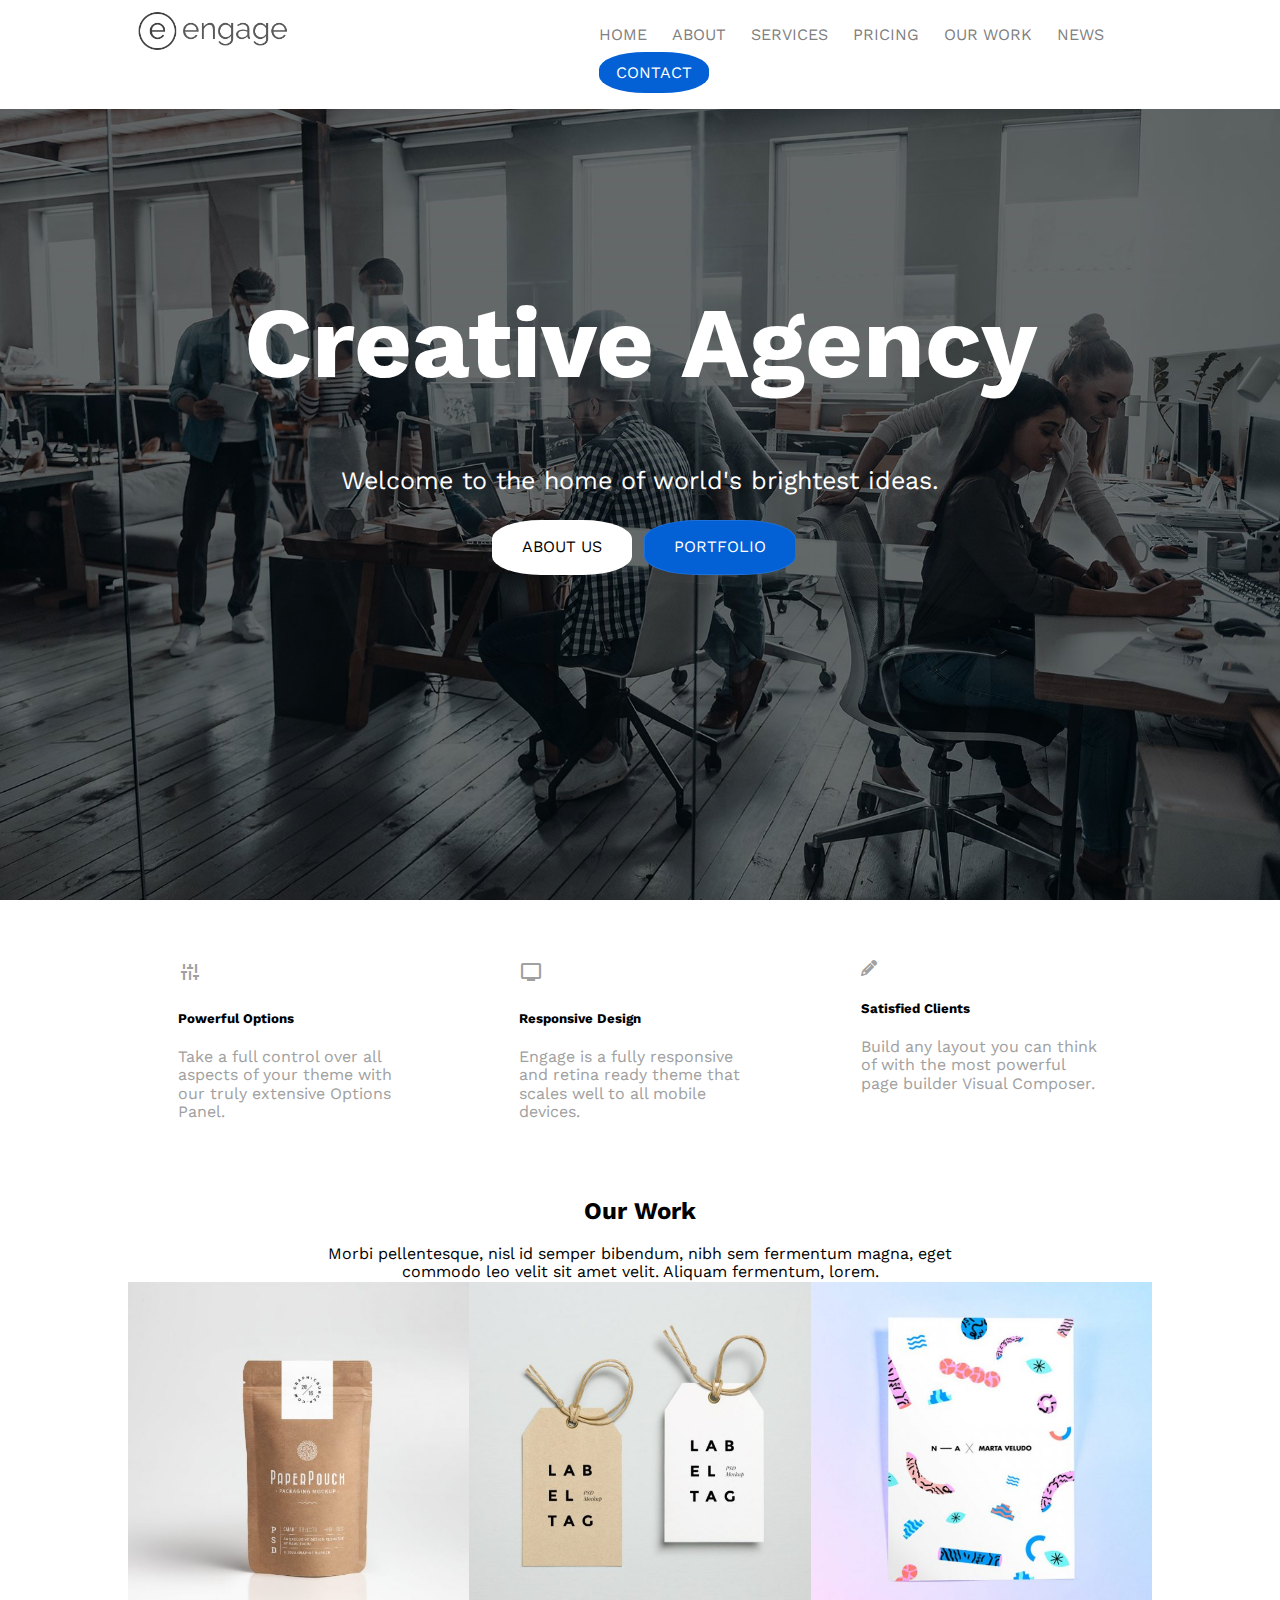
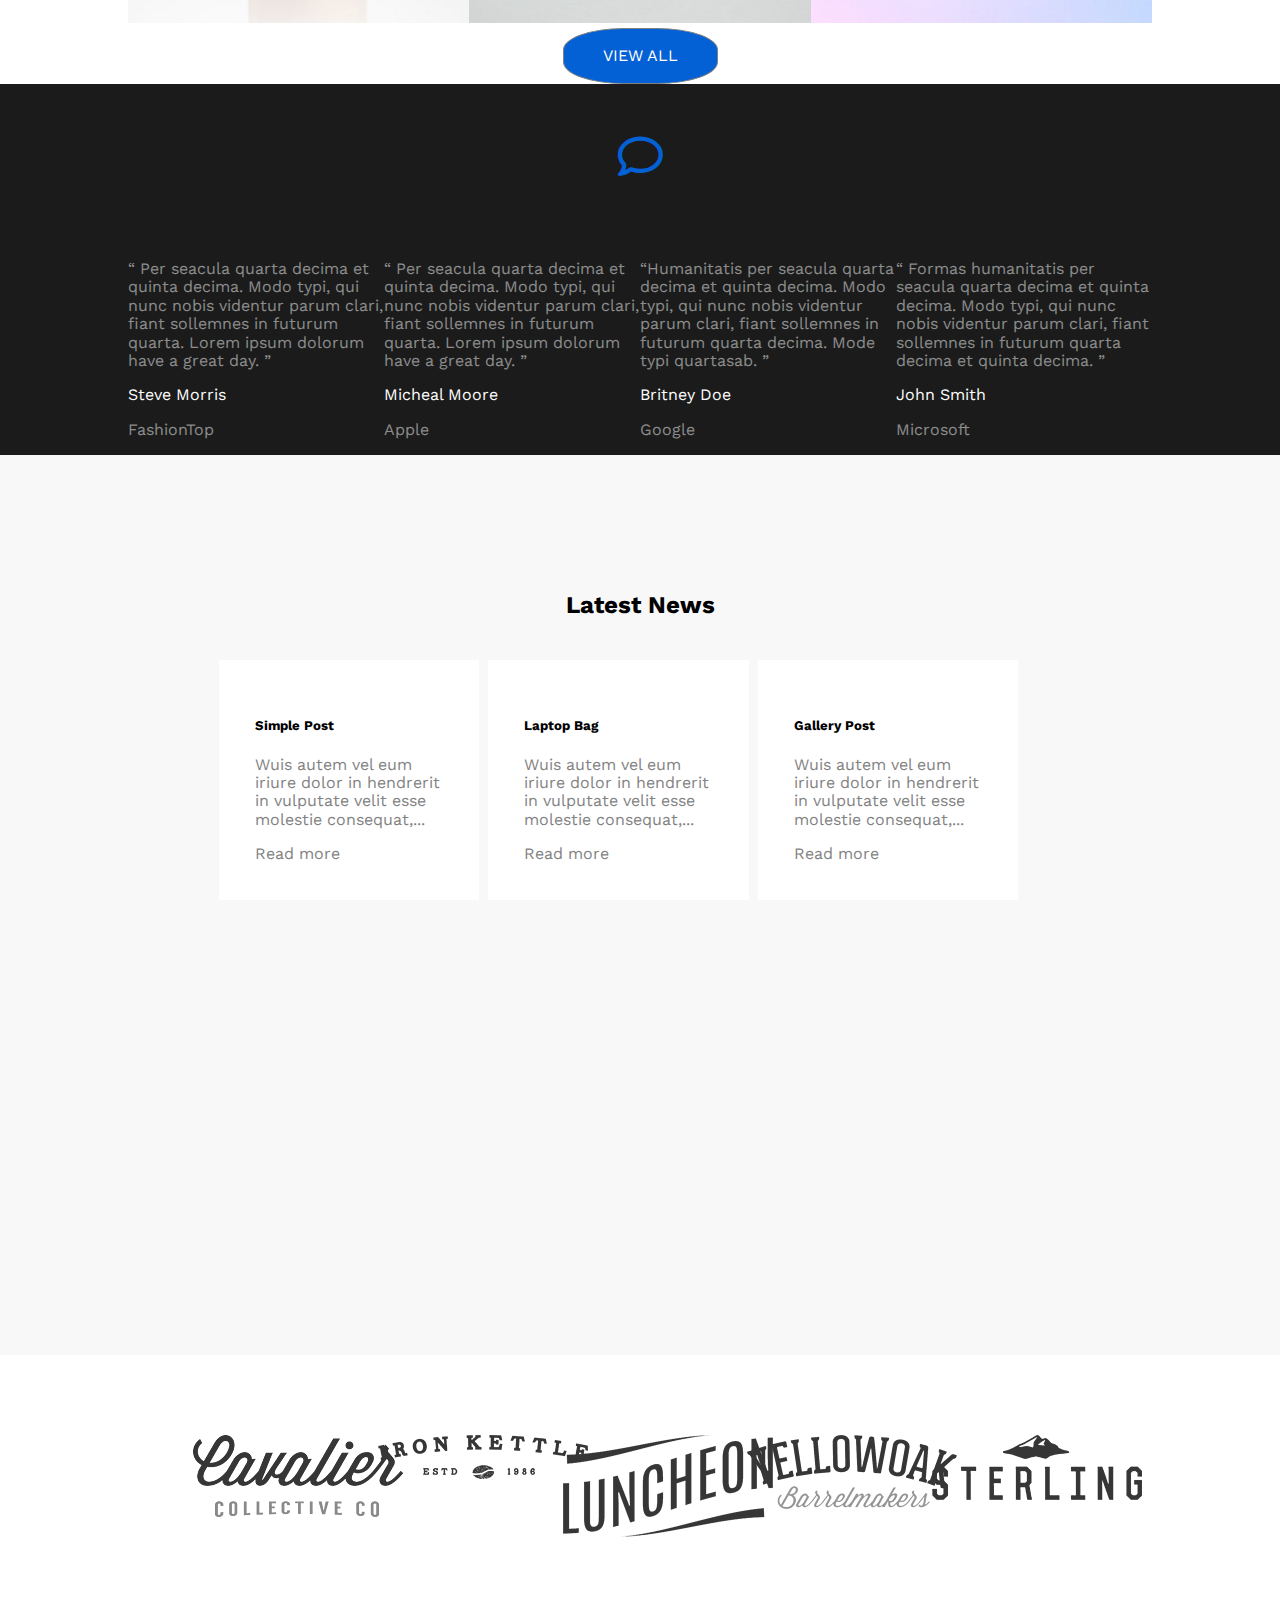
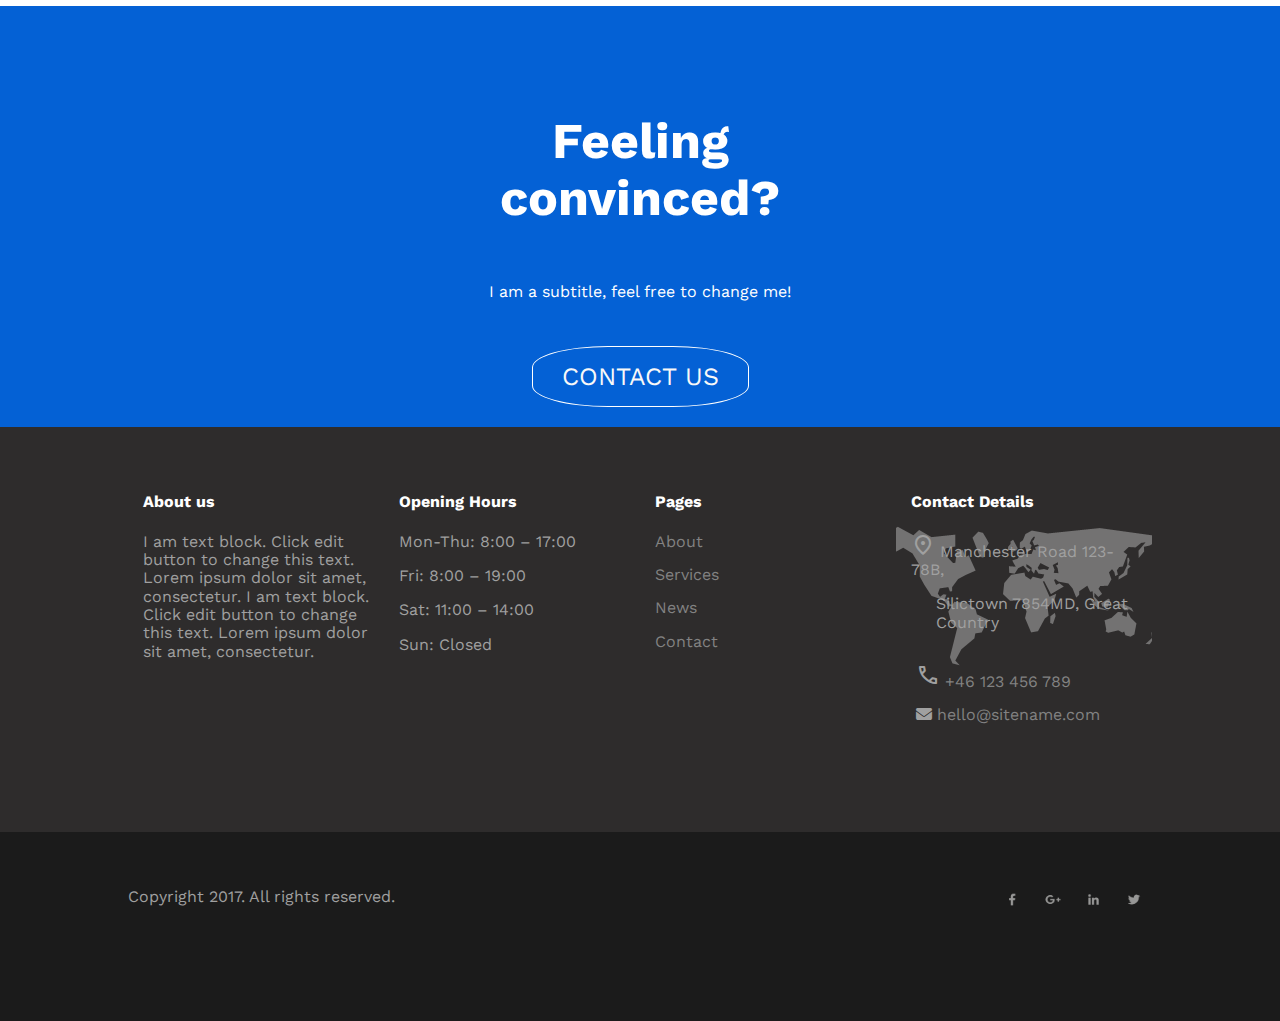
<file: index.html>
<!DOCTYPE html>
<html lang="en-US">

<head>
    <!-- contents meta about the website like encode , description for website , copyright , author , ...etc -->
    <meta charset="UTF-8" />
    <meta name="viewport" content="width=device-width, initial-scale=1.0" />
    <meta name="description" content="This is our Creative Agency" />
    <meta name="robots" content="index ,follow" />
    <meta name="keywords" content="HTML , CSS , JavaScript" />
    <meta name="author" content="Mahmoud" />
    <meta name="copyright" content="Owned by Multimedia Team except Mohamed Walid (Masochism)" />

    <!-- reset of the website to normal -->
    <link rel="stylesheet" href="style/normalization.css" />

    <!-- fontawesome file -->
    <link rel="stylesheet" href="style/all.min.css" />

    <!-- main stylesheet file -->
    <link rel="stylesheet" href="style/main.css" />

    <!-- google icons link -->
    <link rel="stylesheet"
        href="https://fonts.googleapis.com/css2?family=Material+Symbols+Outlined:opsz,wght,FILL,GRAD@24,400,0,0" />

    <!-- font style -->
    <link rel="preconnect" href="https://fonts.googleapis.com" />
    <link rel="preconnect" href="https://fonts.gstatic.com" crossorigin />
    <link
        href="https://fonts.googleapis.com/css2?family=Lato&family=Rubik:ital,wght@1,300&family=Work+Sans&display=swap"
        rel="stylesheet" />

    <title>Engage Creative &#8211; Just another Engage Theme Demos site</title>

    <!-- icon of website beside the title -->
    <link rel="shortcut icon" href="imgs/cropped-favicon-192x192.png" type="image/x-icon" />
</head>

<body>
    <header>
        <div class="container-header">
            <nav>
                <div class="container1">
                    <div class="logo">
                        <a href="index.html"><img src="imgs/logo-dark.png" alt="Agency Logo"></a>
                    </div>
                    <div class="url">
                        <ul>
                            <li><a href="index.html">HOME</a></li>
                            <li><a href="html/ABOUT.html">ABOUT</a></li>
                            <li><a href="html/SERVICES.html">SERVICES</a></li>
                            <li><a href="html/PRICING.html">PRICING</a></li>
                            <li><a href="html/OUR-WORK.html">OUR WORK</a></li>
                            <li><a href="html/NEWS.html">NEWS</a></li>
                            <li><a class="button" href="html/CONTACT.html">CONTACT</a></li>
                        </ul>
                    </div>
                    <div class="clr"></div>
                </div>
            </nav>

            <div class="intro" id="unique">
                <h1>Creative Agency</h1>
                <p>Welcome to the home of world's brightest ideas.</p>
                <a href="#unique">ABOUT US</a>
                <a class="second-btn" href="#unique">PORTFOLIO</a>
            </div>
        </div>
    </header>

    <main>
        <section class="section1">
            <div class="container2">
                <div class="powerful-option dis-float">
                    <span class="material-symbols-outlined">
                        instant_mix
                    </span>
                    <div class="font-light">
                        <h5>Powerful Options
                        </h5>
                        <p>Take a full control over all aspects of your theme with our truly extensive Options Panel.
                        </p>
                    </div>
                </div>
                <div class="responsive-design dis-float">
                    <span class="material-symbols-outlined ">
                        tv
                    </span>
                    <div class="font-light">
                        <h5>Responsive Design</h5>
                        <p>Engage is a fully responsive and retina ready theme that scales well to all mobile devices.
                        </p>
                    </div>
                </div>

                <div class="clients dis-float">
                    <i class="fa-solid fa-pencil"></i>
                    <div class="font-light">
                        <h5>Satisfied Clients</h5>
                        <p>Build any layout you can think of with the most powerful page builder Visual Composer.</p>
                    </div>
                </div>
                <div class="clr"></div>
            </div>
        </section>

        <section class="section2">
            <div class="first-h2">
                <h2>Our Work</h2>
                <p>Morbi pellentesque, nisl id semper bibendum, nibh sem fermentum magna, eget commodo leo velit sit
                    amet velit. Aliquam fermentum, lorem.</p>
            </div>
            <div class="first-h2-imgs">
                <div class="first-h2-img1 img-width">
                    <img src="imgs/Paper-Pouch-Packaging-MockUp-600x600.jpg" alt="Paper-Pouch-Packaging" />
                </div>
                <div class="first-h2-img2 img-width">
                    <img src="imgs/tags-600x600.jpg" alt="tags" />
                </div>
                <div class="first-h2-img3 img-width">
                    <img src="imgs/Preview-1-600x600.jpg" alt="preview" />
                </div>
                <div class="clr"></div>
            </div>
            <a href="html/OUR-WORK.html">VIEW ALL</a>
        </section>

        <section class="section3">
            <div class="container3">
                <div class="comment-section3">
                    <i class="fa-regular fa-comment"></i>
                </div>
                <div class="container3-inner">
                    <div class="first-quote section3-float">
                        <p>&ldquo; Per seacula quarta decima et quinta decima. Modo typi, qui nunc nobis videntur parum
                            clari,
                            fiant sollemnes in futurum quarta. Lorem ipsum dolorum have a great day. &rdquo;</p>
                        <p class="name">Steve Morris</p>
                        <p>FashionTop</p>
                    </div>
                    <div class="second-quote section3-float">
                        <p>&ldquo; Per seacula quarta decima et quinta decima. Modo typi, qui nunc nobis videntur parum
                            clari,
                            fiant sollemnes in futurum quarta. Lorem ipsum dolorum have a great day. &rdquo;</p>
                        <p class="name">Micheal Moore</p>
                        <p>Apple</p>
                    </div>
                    <div class="third-quote section3-float">
                        <p>&ldquo;Humanitatis per seacula quarta decima et quinta decima. Modo typi, qui nunc nobis
                            videntur
                            parum clari,
                            fiant sollemnes in futurum quarta decima. Mode typi quartasab. &rdquo;</p>
                        <p class="name">Britney Doe</p>
                        <p>Google</p>
                    </div>
                    <div class="fourth-quote section3-float">
                        <p>&ldquo; Formas humanitatis per seacula quarta decima et quinta decima. Modo typi, qui nunc
                            nobis
                            videntur parum clari,
                            fiant sollemnes in futurum quarta decima et quinta decima. &rdquo;</p>
                        <p class="name">John Smith</p>
                        <p>Microsoft</p>
                    </div>
                    <div class="clr"></div>
                </div>
            </div>
        </section>

        <section class="section4" id="section4">
            <h2>Latest News</h2>
            <div class="container4">
                <article class="dis-article-section4">
                    <h5><a href="#section4">Simple Post</a></h5>
                    <p>Wuis autem vel eum iriure dolor in hendrerit in vulputate velit esse molestie consequat,... </p>
                    <a href="#section4">Read more</a>
                </article>

                <article class="dis-article-section4">
                    <h5><a href="#section4">Laptop Bag</a></h5>
                    <p>Wuis autem vel eum iriure dolor in hendrerit in vulputate velit esse molestie consequat,... </p>
                    <a href="#section4">Read more</a>
                </article>

                <article class="dis-article-section4">
                    <h5><a href="#section4">Gallery Post</a></h5>
                    <p>Wuis autem vel eum iriure dolor in hendrerit in vulputate velit esse molestie consequat,... </p>
                    <a href="#section4">Read more</a>
                </article>
                <div class="clr"></div>
            </div>
        </section>

        <section class="section5" id="section5">
            <div class="container5">
                <div class="franchise">
                    <a href="#section5"><img src="imgs/logo_01.png" alt="logo_01" /></a>
                </div>

                <div class="franchise">
                    <a href="#section5"><img src="imgs/logo_02.png" alt="logo_02" /></a>
                </div>

                <div class="franchise">
                    <a href="#section5"><img src="imgs/logo_03.png" alt="logo_03" /></a>
                </div>

                <div class="franchise">
                    <a href="#section5"><img src="imgs/logo_04.png" alt="logo_04" /></a>
                </div>

                <div class="franchise">
                    <a href="#section5"><img src="imgs/logo_05.png" alt="logo_05" /></a>
                </div>
            </div>

        </section>

        <section class="feeling-convinced" id="section6">
            <div class="change">
                <h2>Feeling convinced?</h2>
                <p>I am a subtitle, feel free to change me!</p>
                <a href="#section6">CONTACT US</a>
            </div>
        </section>
    </main>
    <footer>
        <div class="part1">
            <div class="container1-footer">
                <div class="About-us part1-1">
                    <h4>About us</h4>
                    <p>I am text block. Click edit button to change this text. Lorem ipsum dolor sit amet, consectetur.
                        I am
                        text block. Click edit button to change this text. Lorem ipsum dolor sit amet, consectetur.</p>
                </div>
                <div class="Opening-Hours part1-1">
                    <h4>Opening Hours</h4>
                    <p>Mon-Thu: 8:00 – 17:00</p>
                    <p>Fri: 8:00 – 19:00</p>
                    <p>Sat: 11:00 – 14:00</p>
                    <p>Sun: Closed</p>
                </div>
                <div class="Pages part1-1">
                    <h4>Pages</h4>
                    <a href="html/ABOUT.html">About</a>
                    <a href="html/SERVICES.html">Services</a>
                    <a href="html/NEWS.html">News</a>
                    <a href="html/CONTACT.html">Contact</a>
                </div>

                <!-- background image is contact detailes map -->
                <div class="Contact-Details part1-1">
                    <h4>Contact Details</h4>
                    <div class="location">
                        <span class="material-symbols-outlined">
                            location_on
                        </span>
                        <span>Manchester Road 123-78B,</span>
                        <p class="moving1">Silictown 7854MD, Great Country</p>
                    </div>
                    <div class="phone moving2">
                        <span class="material-symbols-outlined">
                            call
                        </span>
                        <a href="tel:+46 123 456 789">+46 123 456 789</a>
                    </div>
                    <div class="mail moving2">
                        <i class="fa-solid fa-envelope"></i>
                        <a href="mailto:hello@sitename.com">hello@sitename.com</a>
                    </div>
                </div>
            </div>
        </div>
        <div class="part2" id="end">
            <div class="container2-footer">
                <p>Copyright 2017. All rights reserved.</p>
                <div class="url-footer">
                    <a class="fb" href="#end"><img src="imgs/icons/facebook.png" alt="facebook" /></a>
                    <a class="go" href="#end"><img src="imgs/icons/google.png" alt="google" /></a>
                    <a class="linked" href="#end"><img src="imgs/icons/linkedin.png" alt="linkedin" /></a>
                    <a class="twit" href="#end"><img src="imgs/icons/twitter.png" alt="twitter" /></a>
                </div>
                <div class="clr"></div>
            </div>
        </div>
    </footer>
</body>

</html>
</file>
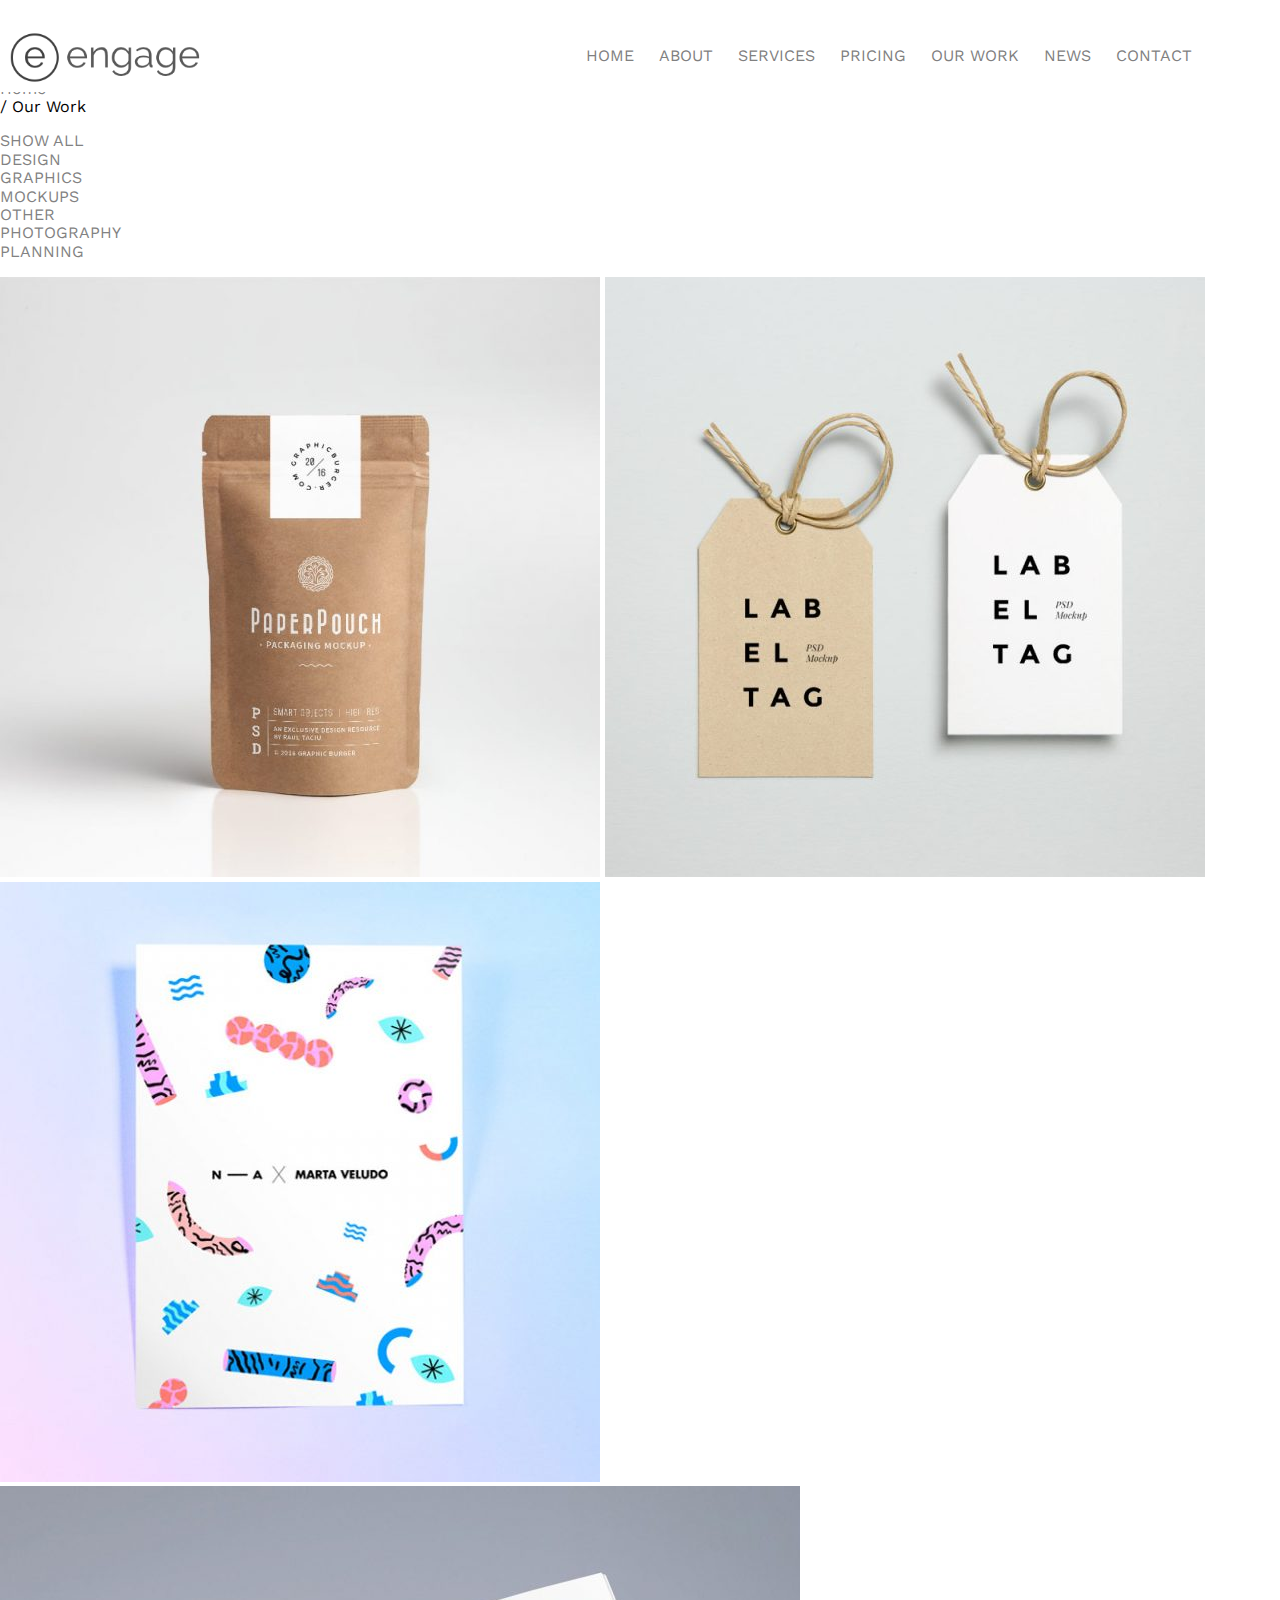
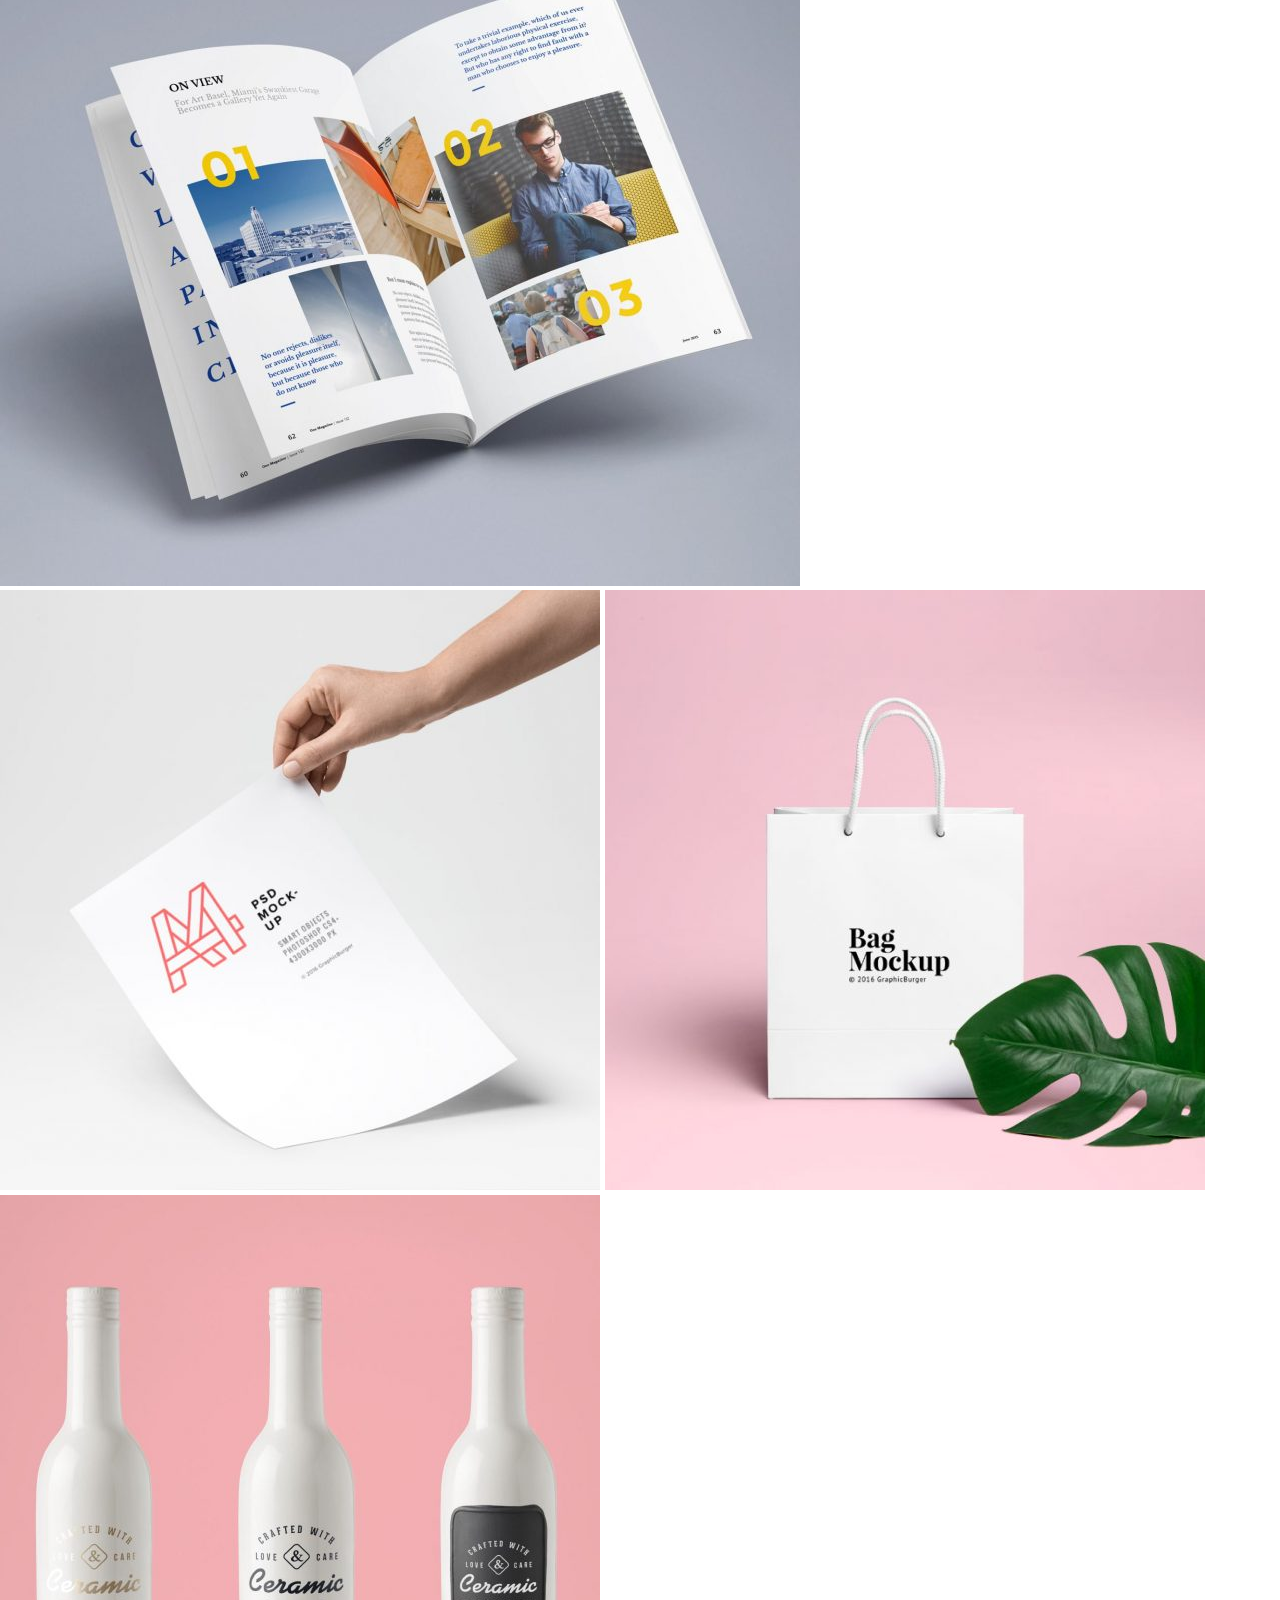
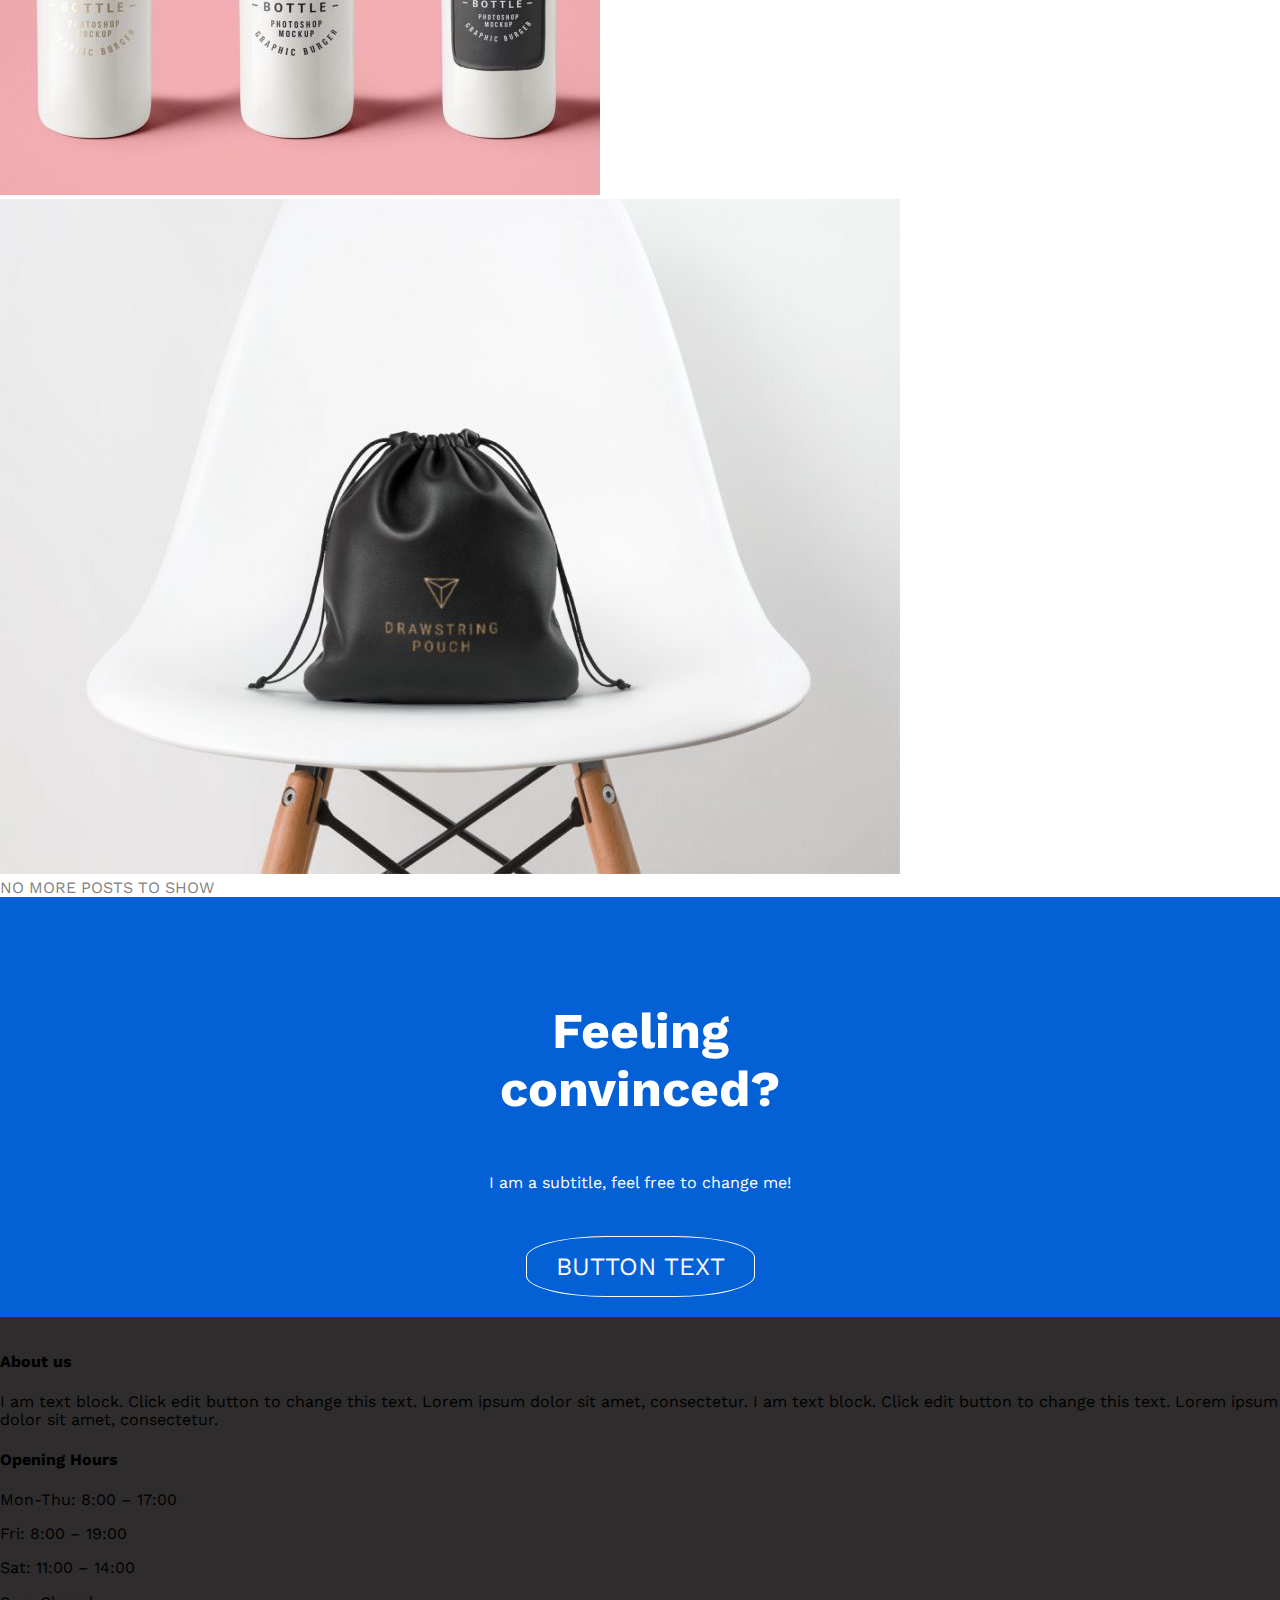
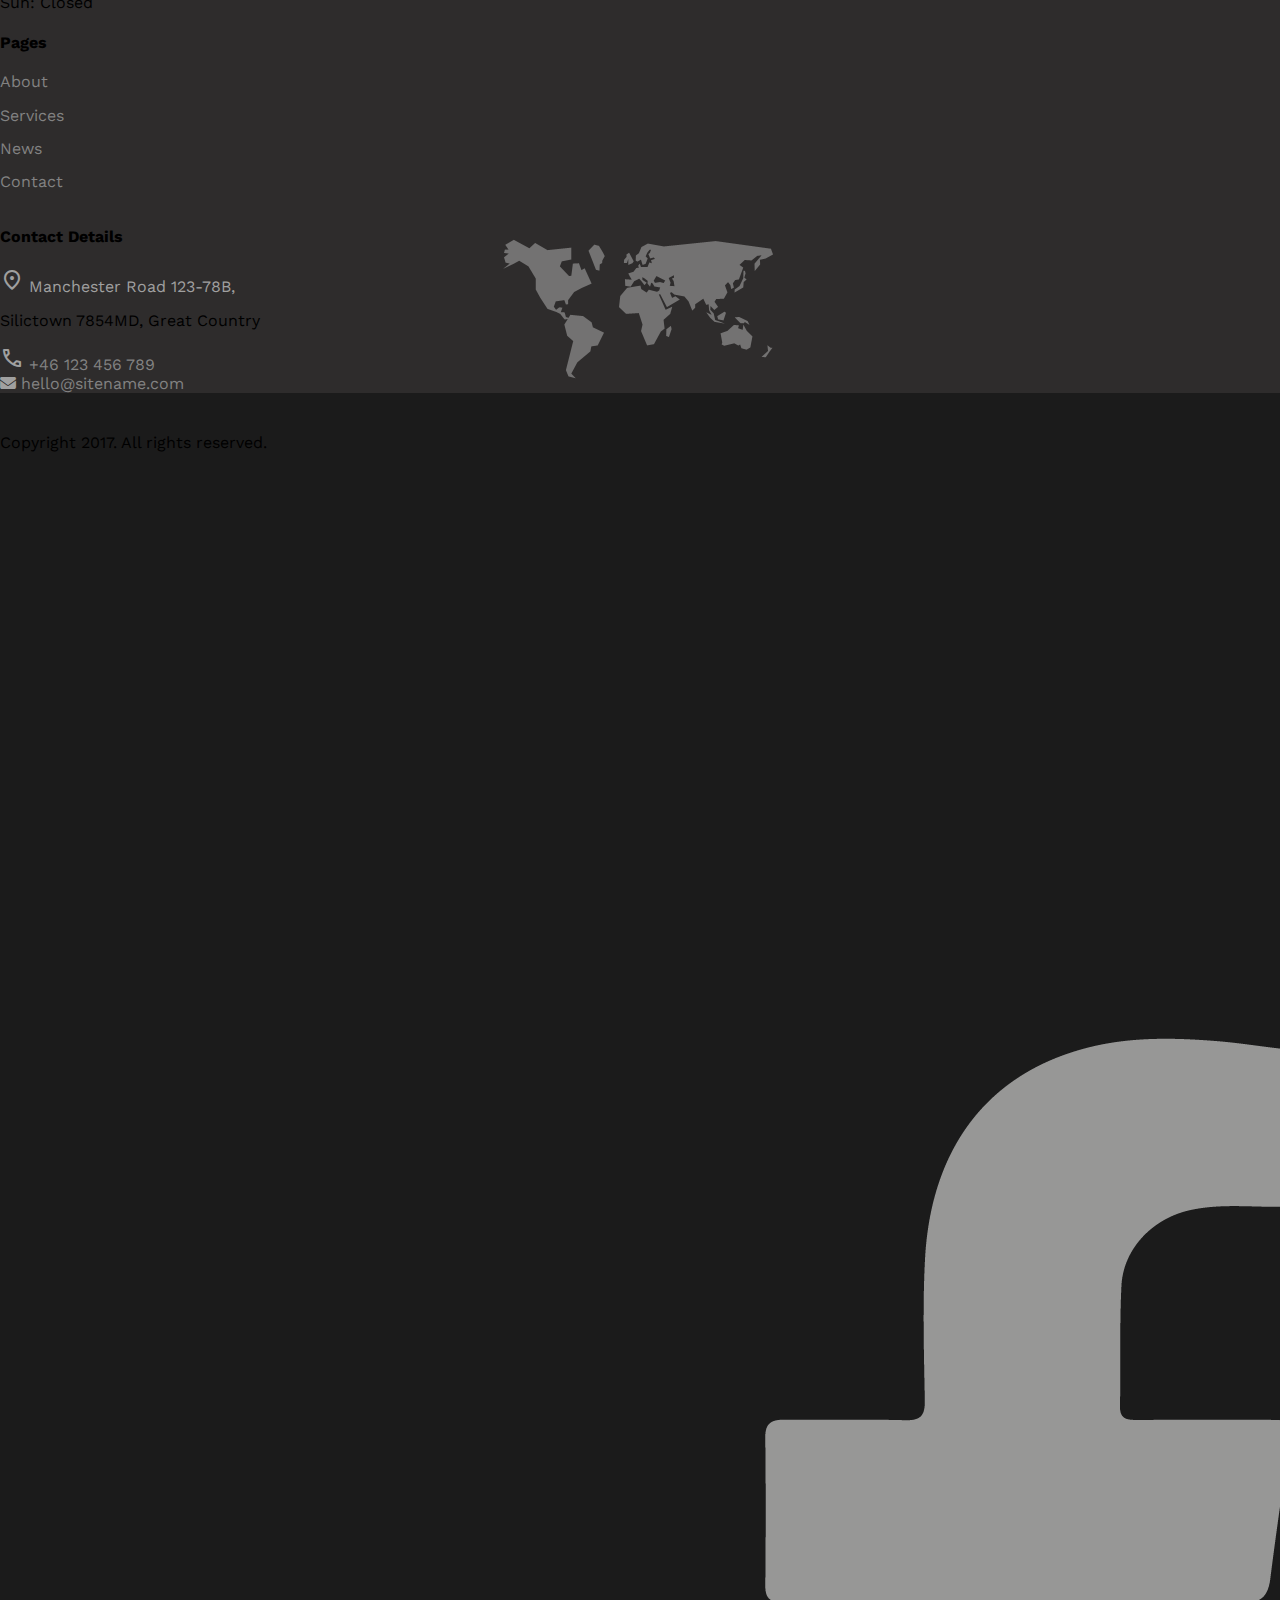
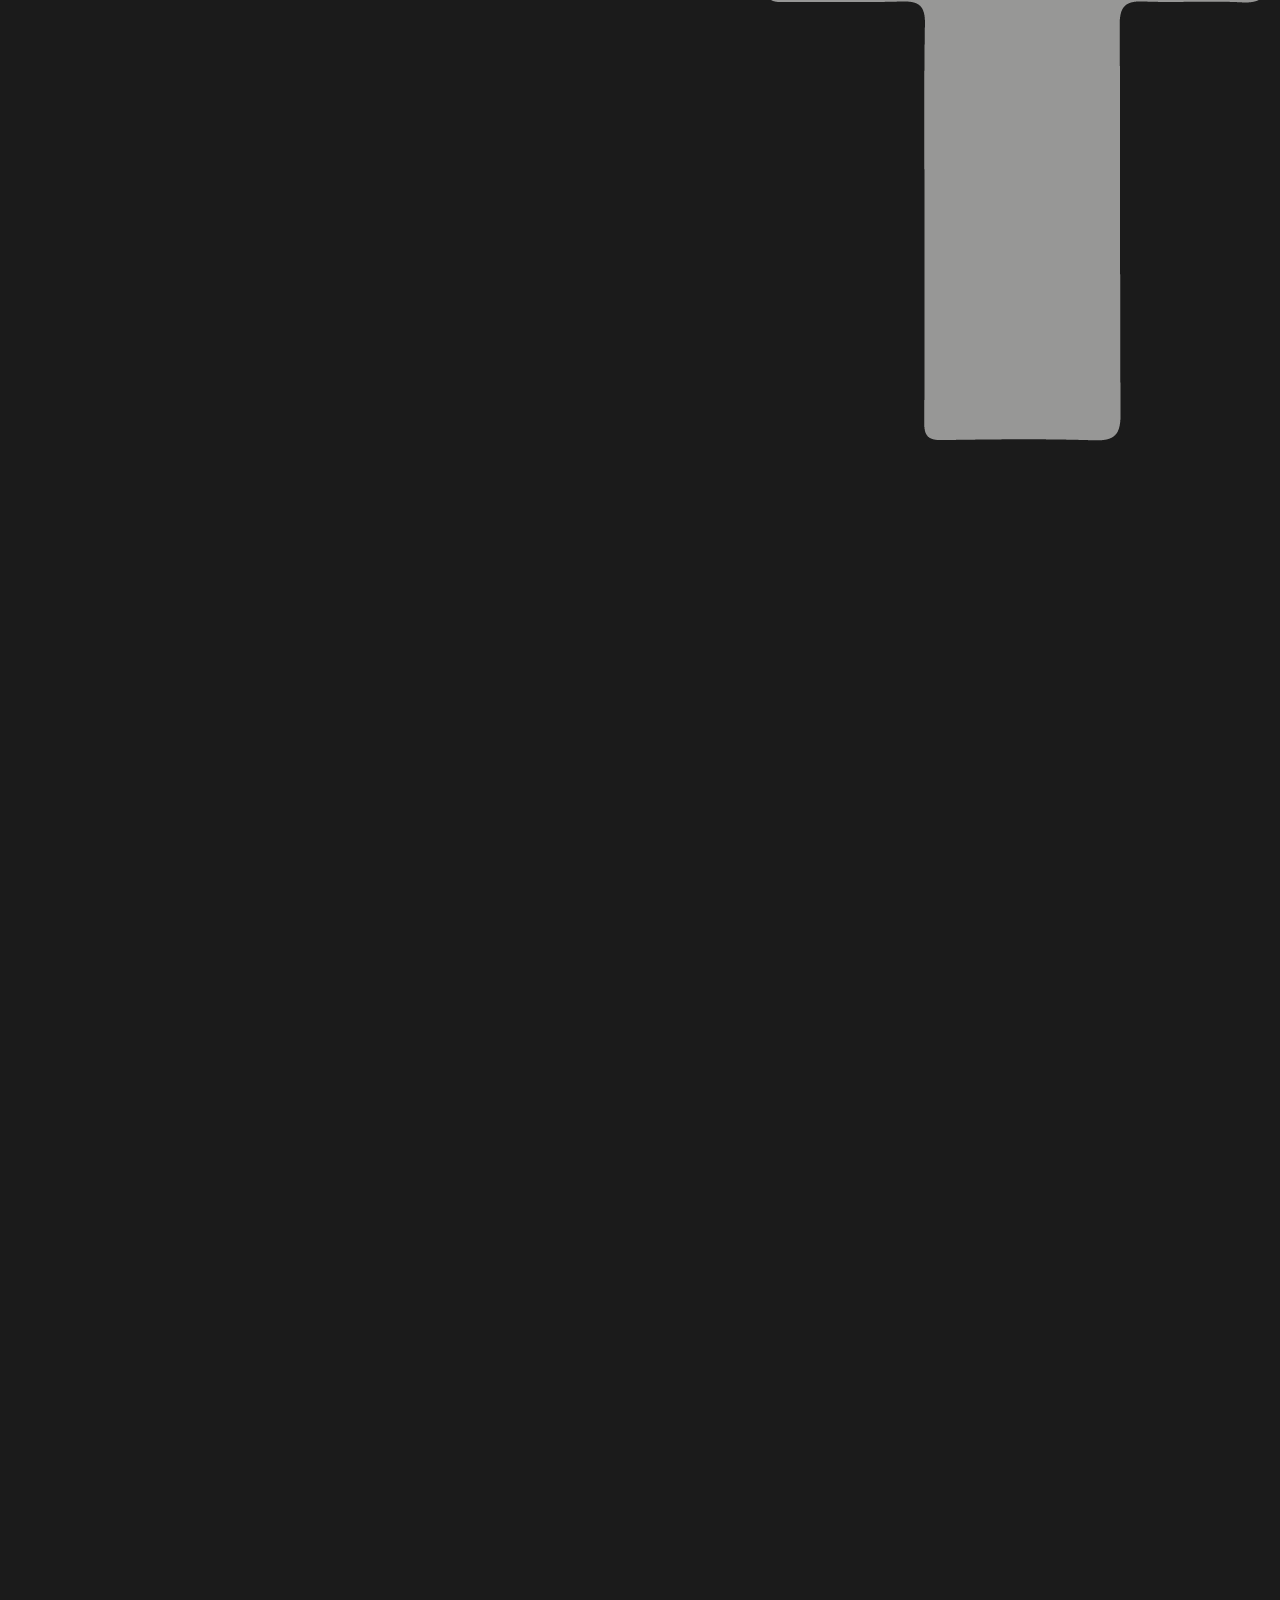
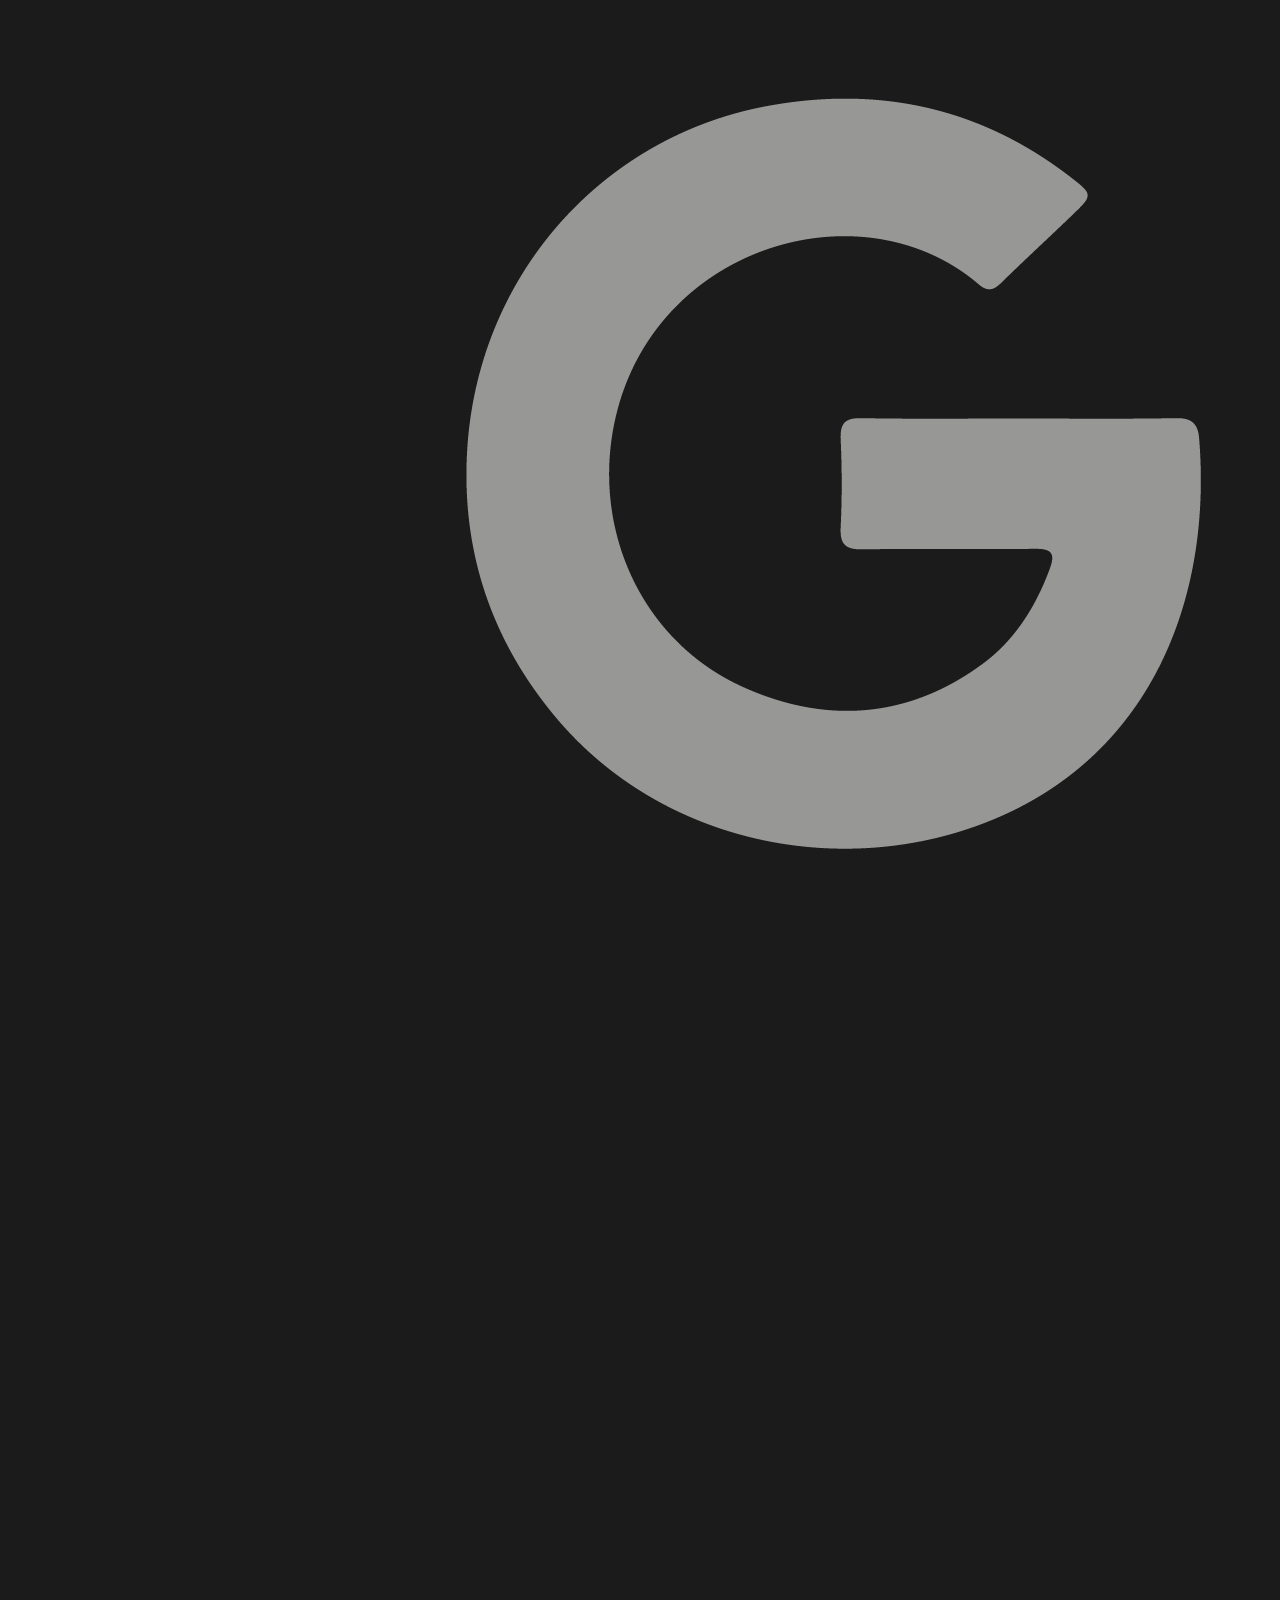
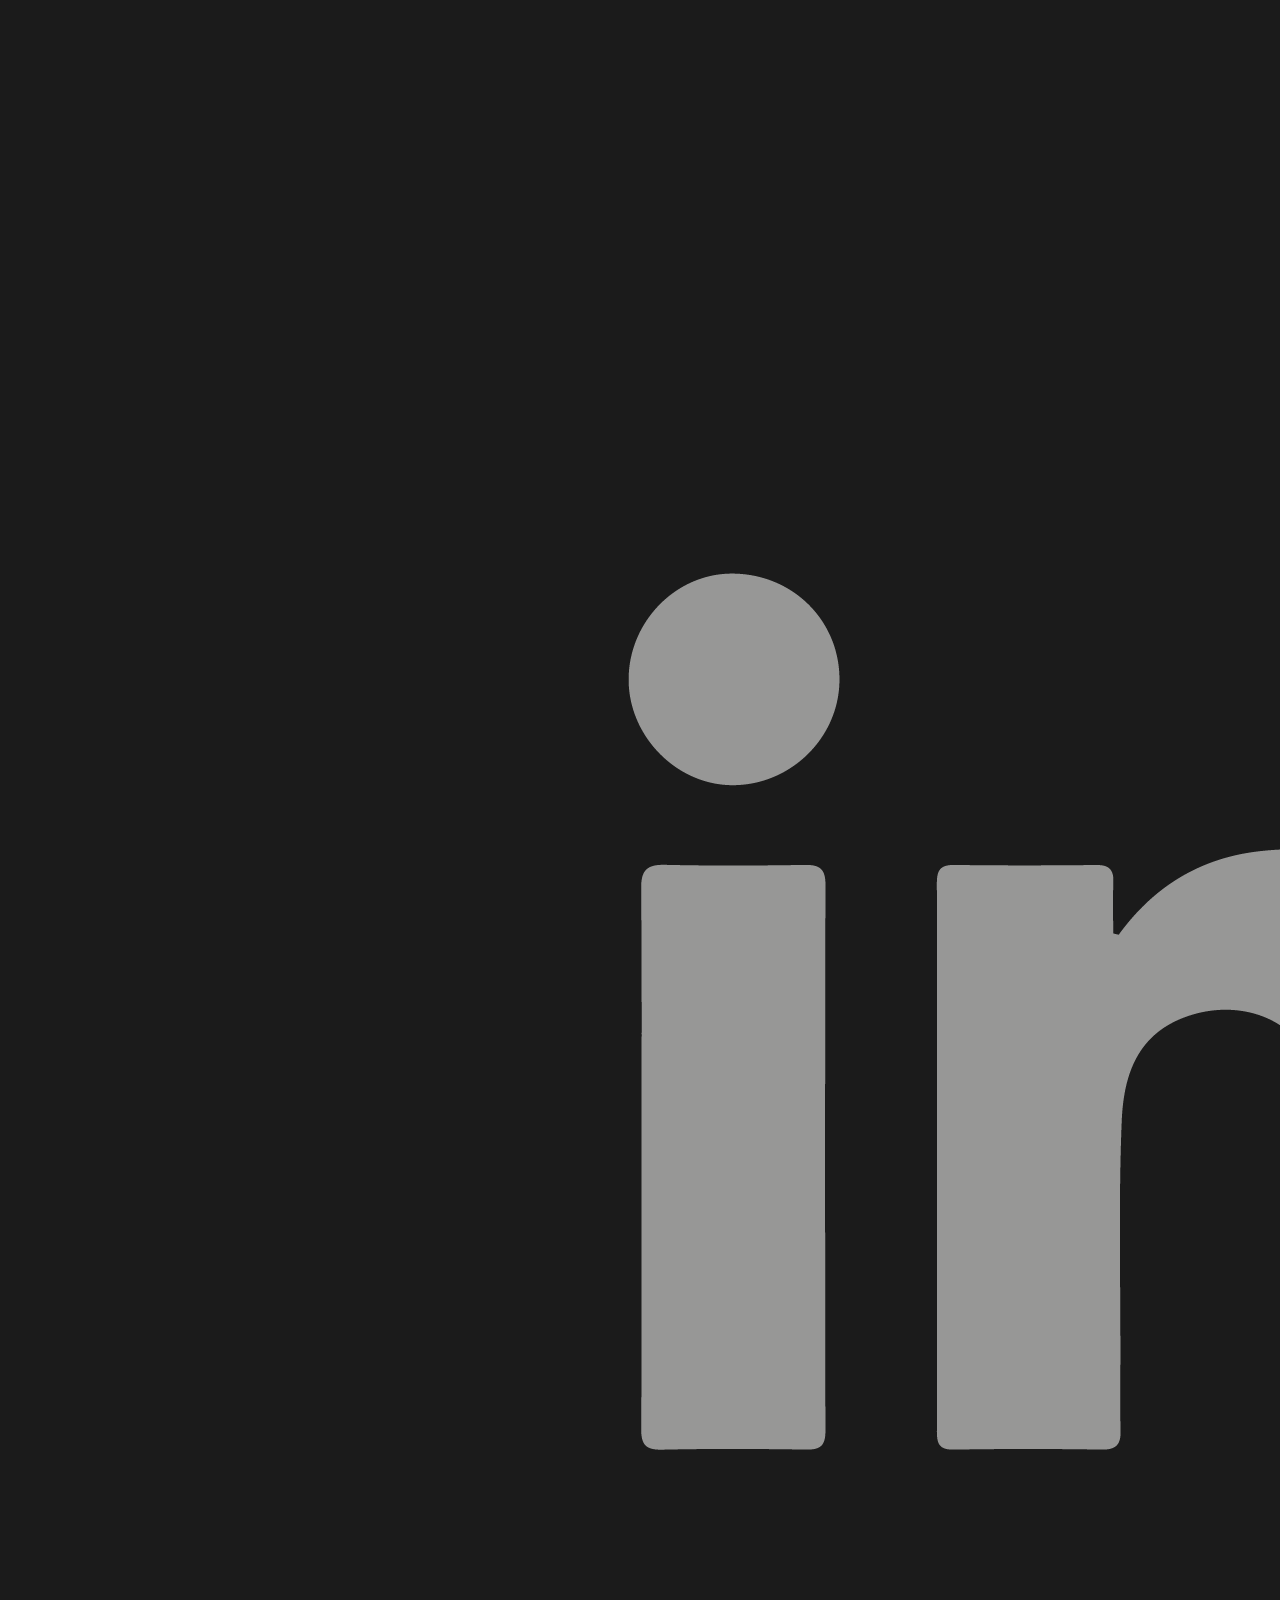
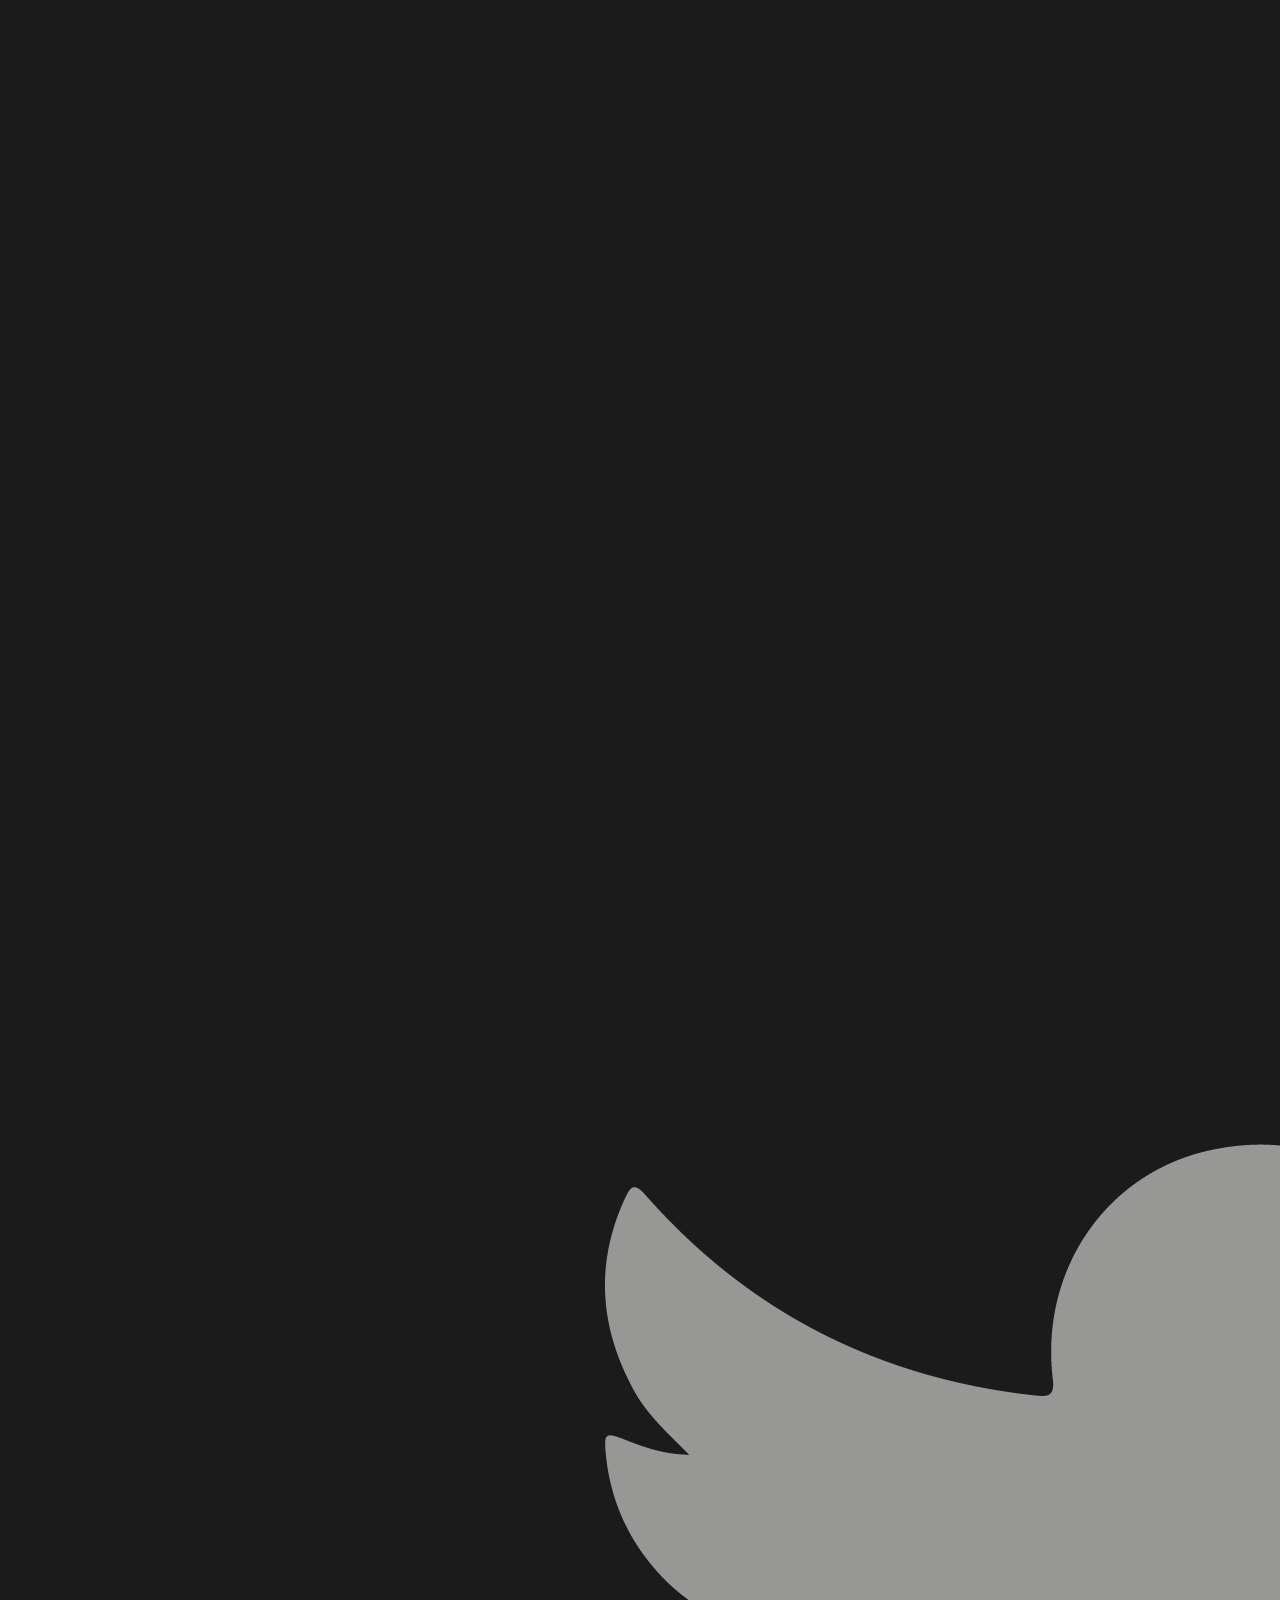
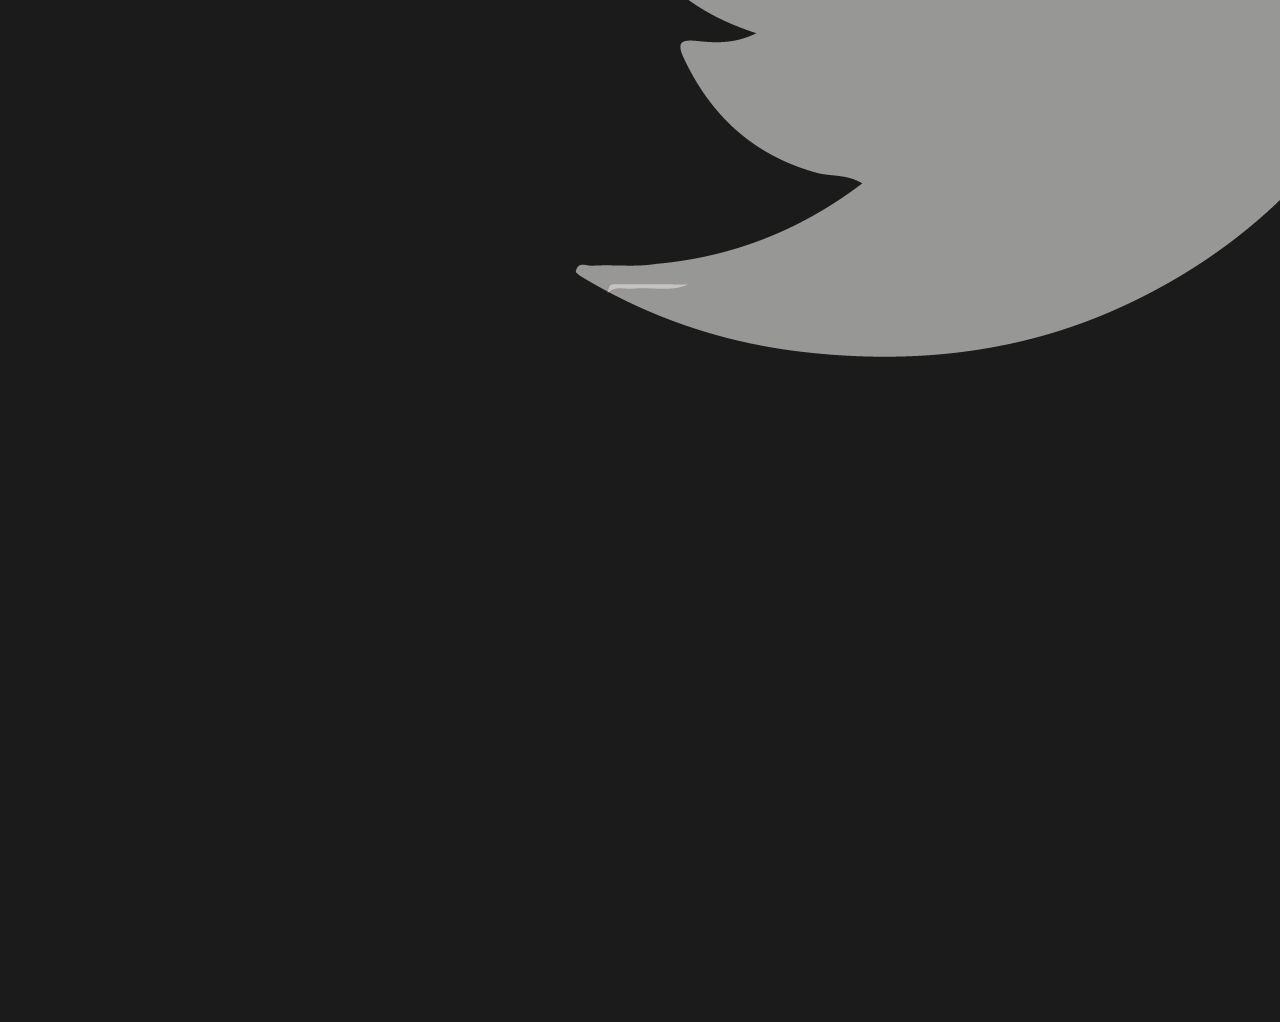
<file: html/OUR-WORK.html>
<!DOCTYPE html>
<html lang="en">

<head>
    <!-- contents meta about the website like encode , description for website , copyright , author , ...etc -->
    <meta charset="UTF-8" />
    <meta name="viewport" content="width=device-width, initial-scale=1.0" />
    <meta name="description" content="This is our Creative Agency" />
    <meta name="robots" content="index ,follow" />
    <meta name="keywords" content="HTML , CSS , JavaScript" />
    <meta name="author" content="Mahmoud" />
    <meta name="copyright" content="Owned by Multimedia Team except Mohamed Walid (Masochism)" />

    <!-- reset of the website -->
    <link rel="stylesheet" href="../style/normalization.css" />

    <!-- fontawesome file -->
    <link rel="stylesheet" href="../style/all.min.css" />

    <!-- main style sheet file -->
    <link rel="stylesheet" href="../style/main.css" />

    <!-- google icons link -->
    <link rel="stylesheet"
        href="https://fonts.googleapis.com/css2?family=Material+Symbols+Outlined:opsz,wght,FILL,GRAD@24,400,0,0" />

    <!-- font style -->
    <link rel="preconnect" href="https://fonts.googleapis.com" />
    <link rel="preconnect" href="https://fonts.gstatic.com" crossorigin />
    <link
        href="https://fonts.googleapis.com/css2?family=Lato&family=Rubik:ital,wght@1,300&family=Work+Sans&display=swap"
        rel="stylesheet" />

    <title>Engage Creative &#8211; Just another Engage Theme Demos site</title>

    <!-- icon of website beside the title -->
    <link rel="shortcut icon" href="../imgs/cropped-favicon-192x192.png" type="image/x-icon" />
</head>

<body>
    <header>
        <nav>
            <div class="logo">
                <a href="../index.html"><img src="../imgs/logo-dark.png" alt="Agency Logo"></a>
            </div>
            <div class="url">
                <ul>
                    <li><a href="../index.html">HOME</a></li>
                    <li><a href="ABOUT.html">ABOUT</a></li>
                    <li><a href="SERVICES.html">SERVICES</a></li>
                    <li><a href="PRICING.html">PRICING</a></li>
                    <li><a href="OUR-WORK.html">OUR WORK</a></li>
                    <li><a href="NEWS.html">NEWS</a></li>
                    <li><a href="CONTACT.html">CONTACT</a></li>
                </ul>
            </div>
        </nav>
        <div class="intro-our-work">
            <h1>Our Work</h1>
            <ul>
                <li><a href="../index.html">Home</a></li>
                <li>/ Our Work</li>
            </ul>
        </div>
    </header>
    <main>
        <section class="sorting-imgs-url">
            <ul>
                <li><a href="">SHOW ALL</a></li>
                <li><a href="">DESIGN</a></li>
                <li><a href="">GRAPHICS</a></li>
                <li><a href="">MOCKUPS</a></li>
                <li><a href="">OTHER</a></li>
                <li><a href="">PHOTOGRAPHY</a></li>
                <li><a href="">PLANNING</a></li>
            </ul>
        </section>

        <section class="our-work" id="2">
            <div class="first-line">
                <a href="#2"><img src="../imgs/Paper-Pouch-Packaging-MockUp-600x600.jpg"
                        alt="Paper-Pouch-Packaging"></a>
                <a href="#2"><img src="../imgs/tags-600x600.jpg" alt="tags"></a>
                <a href="#2"><img src="../imgs/Preview-1-600x600.jpg" alt="preview"></a>
            </div>

            <div class="second-line">
                <a href="#2"><img src="../imgs/Photorealistic-Magazine-MockUp-2-full-800x700.jpg"
                        alt="Photorealistic-Magazine"></a>
                <a href="#2"><img src="../imgs/A4-Paper-PSD-MockUp-4-600x600.jpg" alt="A4-Paper-PSD"></a>
                <a href="#2"><img src="../imgs/Shopping-Bag-PSD-MockUp-2-600x600.jpg" alt="Shopping-Bag-PSD"></a>
            </div>

            <div class="third-line" id="3">
                <a href="#2"><img src="../imgs/Ceramic-Bottles-PSD-Mockups-full-600x600.jpg"
                        alt="Ceramic-Bottles-PSD"></a>
                <a href="#2"><img src="../imgs/Leather-Drawstring-Pouch-MockUp-900x.jpg"
                        alt="Leather-Drawstring-Pouch"></a>
            </div>
            <a href="#3">NO MORE POSTS TO SHOW</a>
        </section>
        <section class="feeling-convinced">
            <div class="change">
                <h2>Feeling convinced?</h2>
                <p>I am a subtitle, feel free to change me!</p>
                <a href="OUR-WORK.html">BUTTON TEXT</a>
            </div>
        </section>
    </main>
    <footer>
        <div class="part1">
            <div class="About-us">
                <h4>About us</h4>
                <p>I am text block. Click edit button to change this text. Lorem ipsum dolor sit amet, consectetur. I am
                    text block. Click edit button to change this text. Lorem ipsum dolor sit amet, consectetur.</p>
            </div>
            <div class="Opening-Hours">
                <h4>Opening Hours</h4>
                <p>Mon-Thu: 8:00 – 17:00</p>
                <p>Fri: 8:00 – 19:00</p>
                <p>Sat: 11:00 – 14:00</p>
                <p>Sun: Closed</p>
            </div>
            <div class="Pages">
                <h4>Pages</h4>
                <a href="ABOUT.html">About</a>
                <a href="SERVICES.html">Services</a>
                <a href="NEWS.html">News</a>
                <a href="CONTACT.html">Contact</a>
            </div>

            <!-- background image is contact detailes map -->
            <div class="Contact-Details">
                <h4>Contact Details</h4>
                <div class="location">
                    <span class="material-symbols-outlined">
                        location_on
                    </span>
                    <span>Manchester Road 123-78B,</span>
                    <p>Silictown 7854MD, Great Country</p>
                </div>
                <div class="phone">
                    <span class="material-symbols-outlined">
                        call
                    </span>
                    <a href="tel:+46 123 456 789">+46 123 456 789</a>
                </div>
                <div class="mail">
                    <i class="fa-solid fa-envelope"></i>
                    <a href="mailto:hello@sitename.com">hello@sitename.com</a>
                </div>
            </div>
        </div>
        <div class="part2" id="end">
            <p>Copyright 2017. All rights reserved.</p>
            <a href="#end"><img src="../imgs/icons/facebook.png" alt="facebook" /></a>
            <a href="#end"><img src="../imgs/icons/google.png" alt="google" /></a>
            <a href="#end"><img src="../imgs/icons/linkedin.png" alt="linkedin" /></a>
            <a href="#end"><img src="../imgs/icons/twitter.png" alt="twitter" /></a>
        </div>
    </footer>
</body>

</html>
</file>
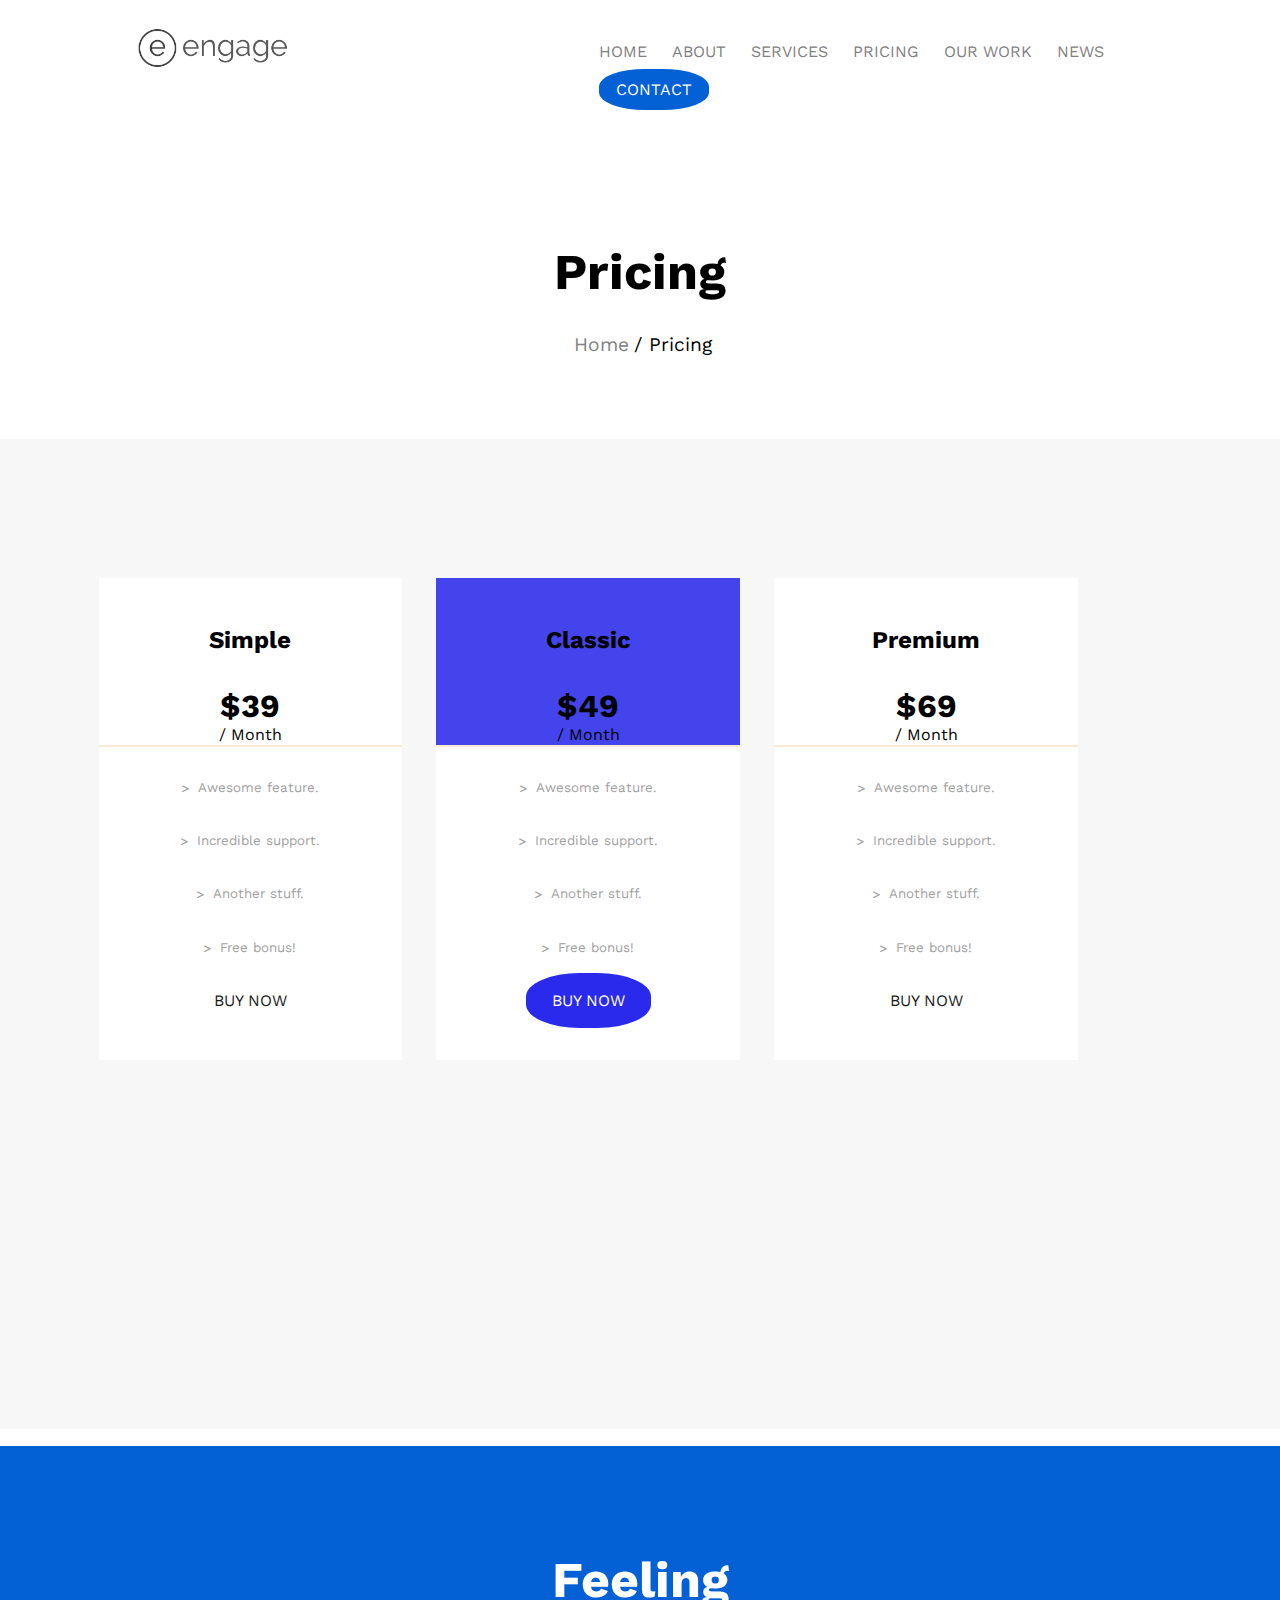
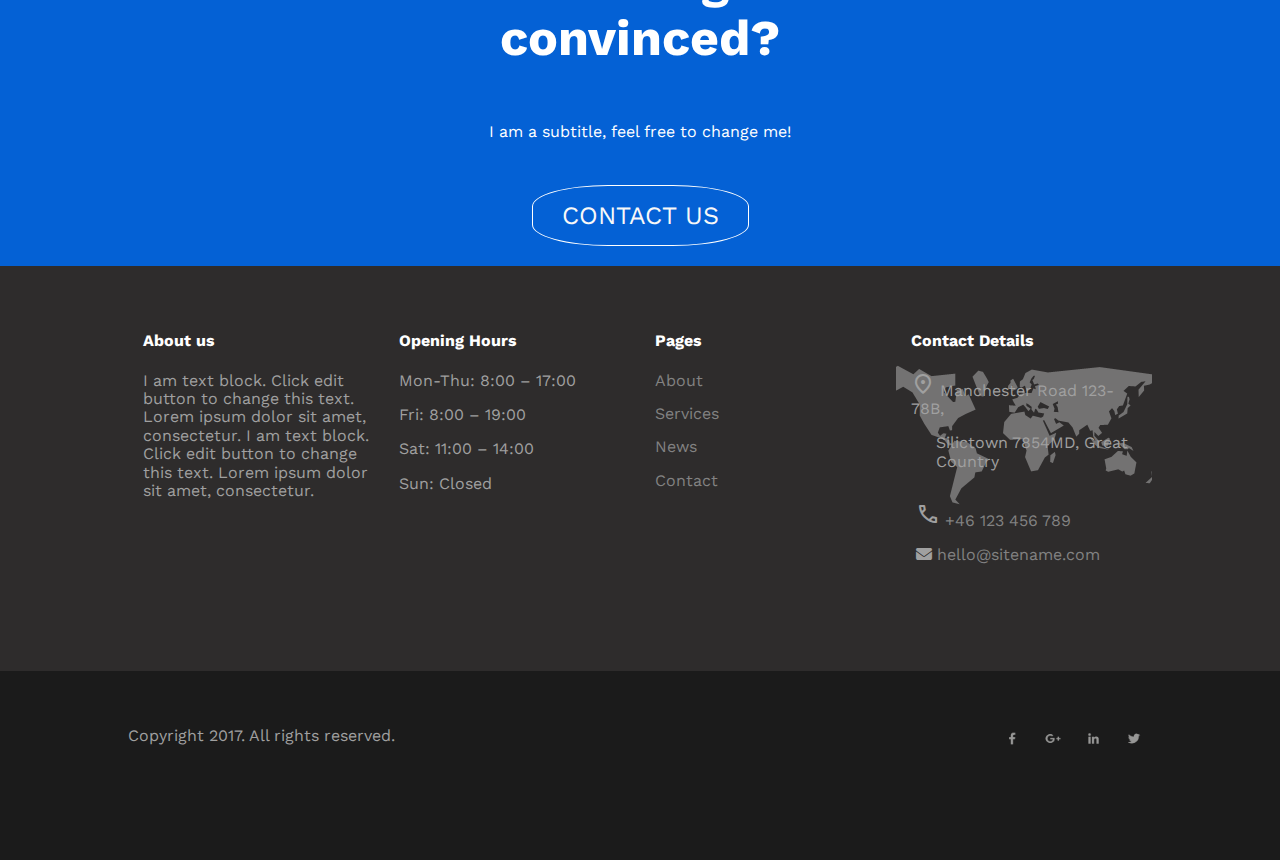
<file: html/PRICING.html>
<!DOCTYPE html>
<html lang="en">

<head>
    <!-- contents meta about the website like encode , description for website , copyright , author , ...etc -->
    <meta charset="UTF-8" />
    <meta name="viewport" content="width=device-width, initial-scale=1.0" />
    <meta name="description" content="This is our Creative Agency" />
    <meta name="robots" content="index ,follow" />
    <meta name="keywords" content="HTML , CSS , JavaScript" />
    <meta name="author" content="Mahmoud" />
    <meta name="copyright" content="Owned by Multimedia Team except Mohamed Walid (Masochism)" />

    <!-- reset of the website -->
    <link rel="stylesheet" href="../style/normalization.css" />

    <!-- fontawesome file -->
    <link rel="stylesheet" href="../style/all.min.css" />

    <!-- main style sheet file -->
    <link rel="stylesheet" href="../style/main.css" />

    <!-- google icons link -->
    <link rel="stylesheet"
        href="https://fonts.googleapis.com/css2?family=Material+Symbols+Outlined:opsz,wght,FILL,GRAD@24,400,0,0" />

    <!-- font style -->
    <link rel="preconnect" href="https://fonts.googleapis.com" />
    <link rel="preconnect" href="https://fonts.gstatic.com" crossorigin />
    <link
        href="https://fonts.googleapis.com/css2?family=Lato&family=Rubik:ital,wght@1,300&family=Work+Sans&display=swap"
        rel="stylesheet" />

    <title>Engage Creative &#8211; Just another Engage Theme Demos site</title>

    <!-- icon of website beside the title -->
    <link rel="shortcut icon" href="../imgs/cropped-favicon-192x192.png" type="image/x-icon" />
</head>

<body>
    <header>
        <nav>
            <div class="container1">
                <div class="logo">
                    <a href="../index.html"><img src="../imgs/logo-dark.png" alt="Agency Logo"></a>
                </div>
                <div class="url">
                    <ul>
                        <li><a href="../index.html">HOME</a></li>
                        <li><a href="ABOUT.html">ABOUT</a></li>
                        <li><a href="SERVICES.html">SERVICES</a></li>
                        <li><a href="PRICING.html">PRICING</a></li>
                        <li><a href="OUR-WORK.html">OUR WORK</a></li>
                        <li><a href="NEWS.html">NEWS</a></li>
                        <li><a class="button" href="CONTACT.html">CONTACT</a></li>
                    </ul>
                </div>
                <div class="clr"></div>
            </div>
        </nav>
        <div class="intro-pricing">
            <h1>Pricing</h1>
            <ul>
                <li><a href="../index.html">Home</a></li>
                <li>/ Pricing</li>
            </ul>
        </div>
    </header>
    <main>
        <section class="pricing" id="1">
            <div class="container-pricing">
                <div class="simple pricing-float">
                    <div class="specail-pricing1">
                        <h4>Simple</h4>
                        <h5>$39</h5>
                        <div>/ Month</div>
                        <div class="line"></div>
                    </div>
                    <ul class="pad">
                        <li><i class="fa-solid fa-greater-than"></i><span>Awesome feature.</span></li>
                        <li><i class="fa-solid fa-greater-than"></i><span>Incredible support.</span></li>
                        <li><i class="fa-solid fa-greater-than"></i><span>Another stuff.</span></li>
                        <li><i class="fa-solid fa-greater-than"></i><span>Free bonus!</span></li>
                    </ul>
                    <a href="#1">BUY NOW</a>
                </div>
                <div class="classic pricing-float">
                    <div class="special-bg-classic">
                        <h4>Classic</h4>
                        <h5>$49</h5>
                        <div>/ Month</div>
                        <div class="line"></div>
                    </div>
                    <ul class="pad">
                        <li><i class="fa-solid fa-greater-than"></i><span>Awesome feature.</span></li>
                        <li><i class="fa-solid fa-greater-than"></i><span>Incredible support.</span></li>
                        <li><i class="fa-solid fa-greater-than"></i><span>Another stuff.</span></li>
                        <li><i class="fa-solid fa-greater-than"></i><span>Free bonus!</span></li>
                    </ul>
                    <a class="specail-btn" href="#1">BUY NOW</a>
                </div>
                <div class="premium pricing-float">
                    <div class="specail-pricing1">
                        <h4>Premium</h4>
                        <h5>$69</h5>
                        <div>/ Month</div>
                        <div class="line"></div>
                    </div>
                    <ul class="pad">
                        <li><i class="fa-solid fa-greater-than"></i><span>Awesome feature.</span></li>
                        <li><i class="fa-solid fa-greater-than"></i><span>Incredible support.</span></li>
                        <li><i class="fa-solid fa-greater-than"></i><span>Another stuff.</span></li>
                        <li><i class="fa-solid fa-greater-than"></i><span>Free bonus!</span></li>
                    </ul>
                    <a href="#1">BUY NOW</a>
                </div>
            </div>
            <div class="clr"></div>

        </section>
        <section class="feeling-convinced" id="section6">
            <div class="change">
                <h2>Feeling convinced?</h2>
                <p>I am a subtitle, feel free to change me!</p>
                <a href="#section6">CONTACT US</a>
            </div>
        </section>
    </main>
    <footer>
        <div class="part1">
            <div class="container1-footer">
                <div class="About-us part1-1">
                    <h4>About us</h4>
                    <p>I am text block. Click edit button to change this text. Lorem ipsum dolor sit amet, consectetur.
                        I am
                        text block. Click edit button to change this text. Lorem ipsum dolor sit amet, consectetur.</p>
                </div>
                <div class="Opening-Hours part1-1">
                    <h4>Opening Hours</h4>
                    <p>Mon-Thu: 8:00 – 17:00</p>
                    <p>Fri: 8:00 – 19:00</p>
                    <p>Sat: 11:00 – 14:00</p>
                    <p>Sun: Closed</p>
                </div>
                <div class="Pages part1-1">
                    <h4>Pages</h4>
                    <a href="ABOUT.html">About</a>
                    <a href="SERVICES.html">Services</a>
                    <a href="NEWS.html">News</a>
                    <a href="CONTACT.html">Contact</a>
                </div>

                <!-- background image is contact detailes map -->
                <div class="Contact-Details part1-1">
                    <h4>Contact Details</h4>
                    <div class="location">
                        <span class="material-symbols-outlined">
                            location_on
                        </span>
                        <span>Manchester Road 123-78B,</span>
                        <p class="moving1">Silictown 7854MD, Great Country</p>
                    </div>
                    <div class="phone moving2">
                        <span class="material-symbols-outlined">
                            call
                        </span>
                        <a href="tel:+46 123 456 789">+46 123 456 789</a>
                    </div>
                    <div class="mail moving2">
                        <i class="fa-solid fa-envelope"></i>
                        <a href="mailto:hello@sitename.com">hello@sitename.com</a>
                    </div>
                </div>
            </div>
        </div>
        <div class="part2" id="end">
            <div class="container2-footer">
                <p>Copyright 2017. All rights reserved.</p>
                <div class="url-footer">
                    <a class="fb" href="#end"><img src="../imgs/icons/facebook.png" alt="facebook" /></a>
                    <a class="go" href="#end"><img src="../imgs/icons/google.png" alt="google" /></a>
                    <a class="linked" href="#end"><img src="../imgs/icons/linkedin.png" alt="linkedin" /></a>
                    <a class="twit" href="#end"><img src="../imgs/icons/twitter.png" alt="twitter" /></a>
                </div>
                <div class="clr"></div>
            </div>
        </div>
    </footer>
</body>

</html>
</file>
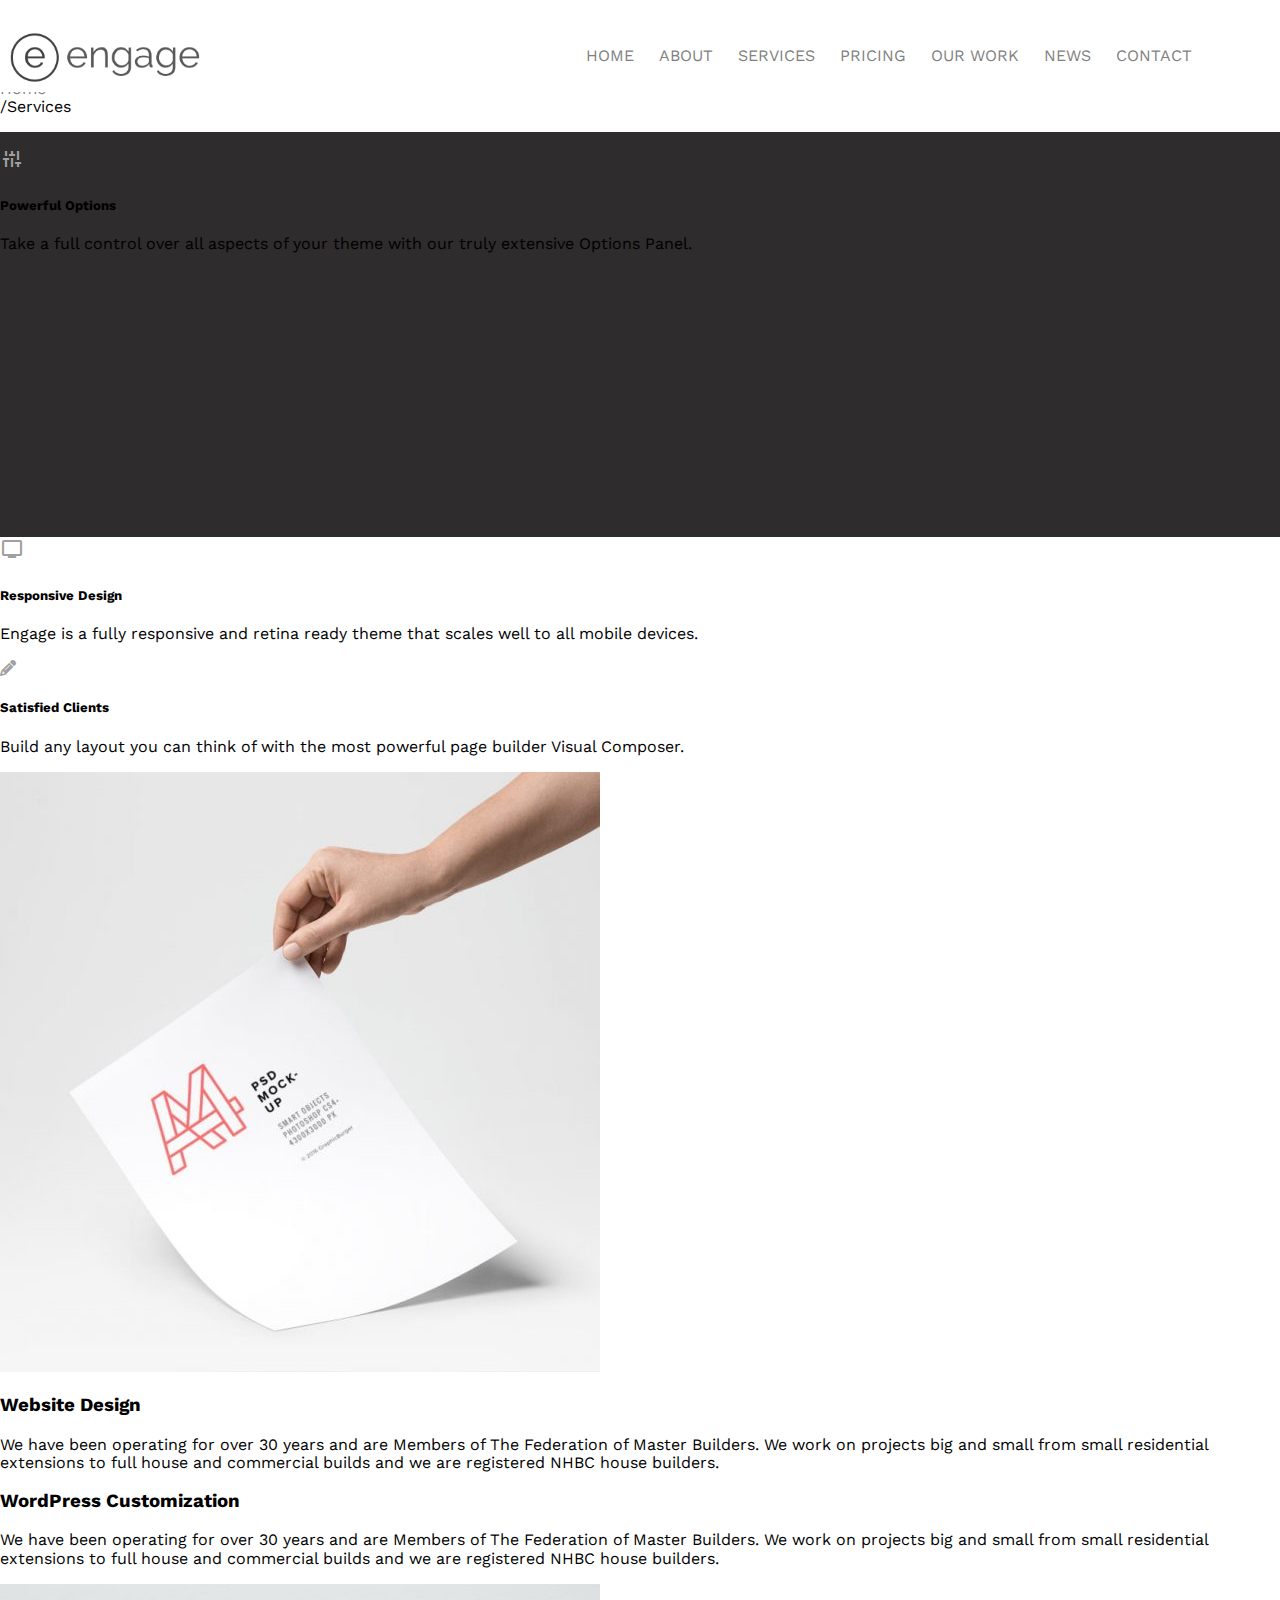
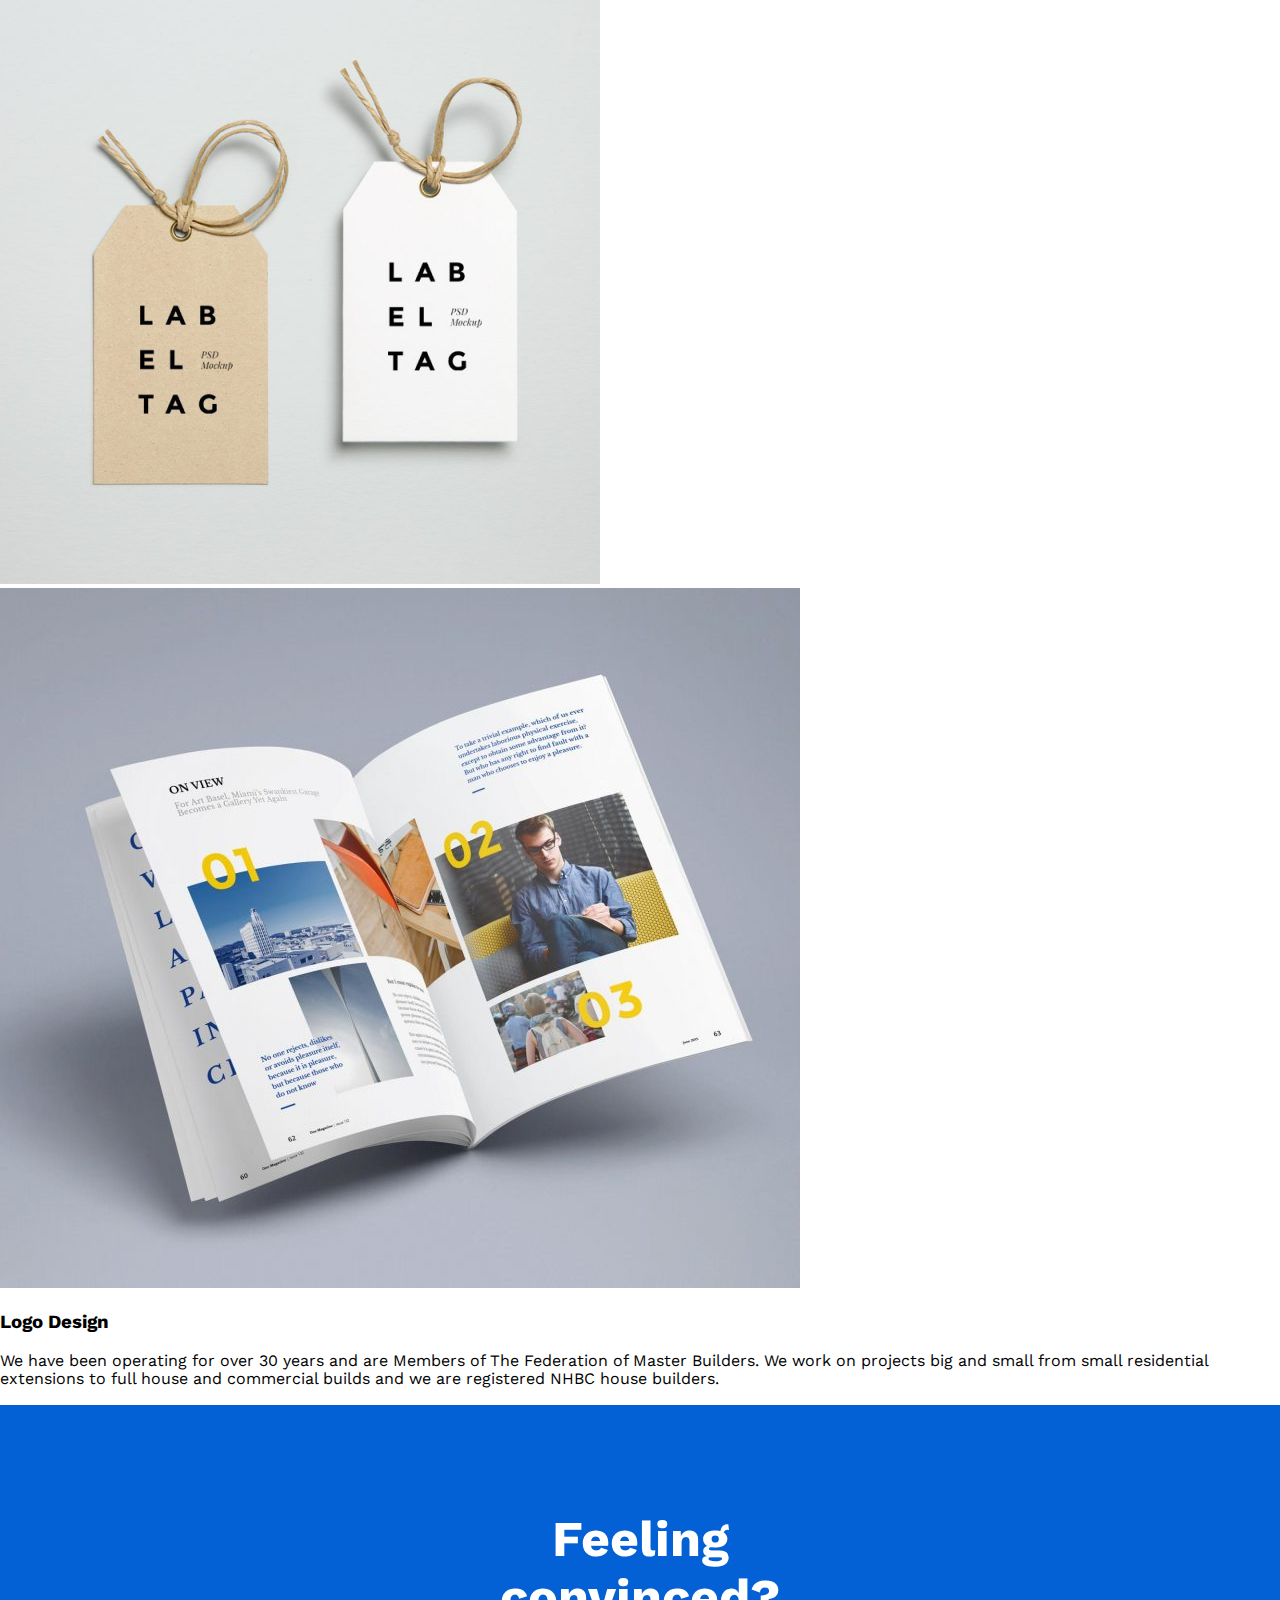
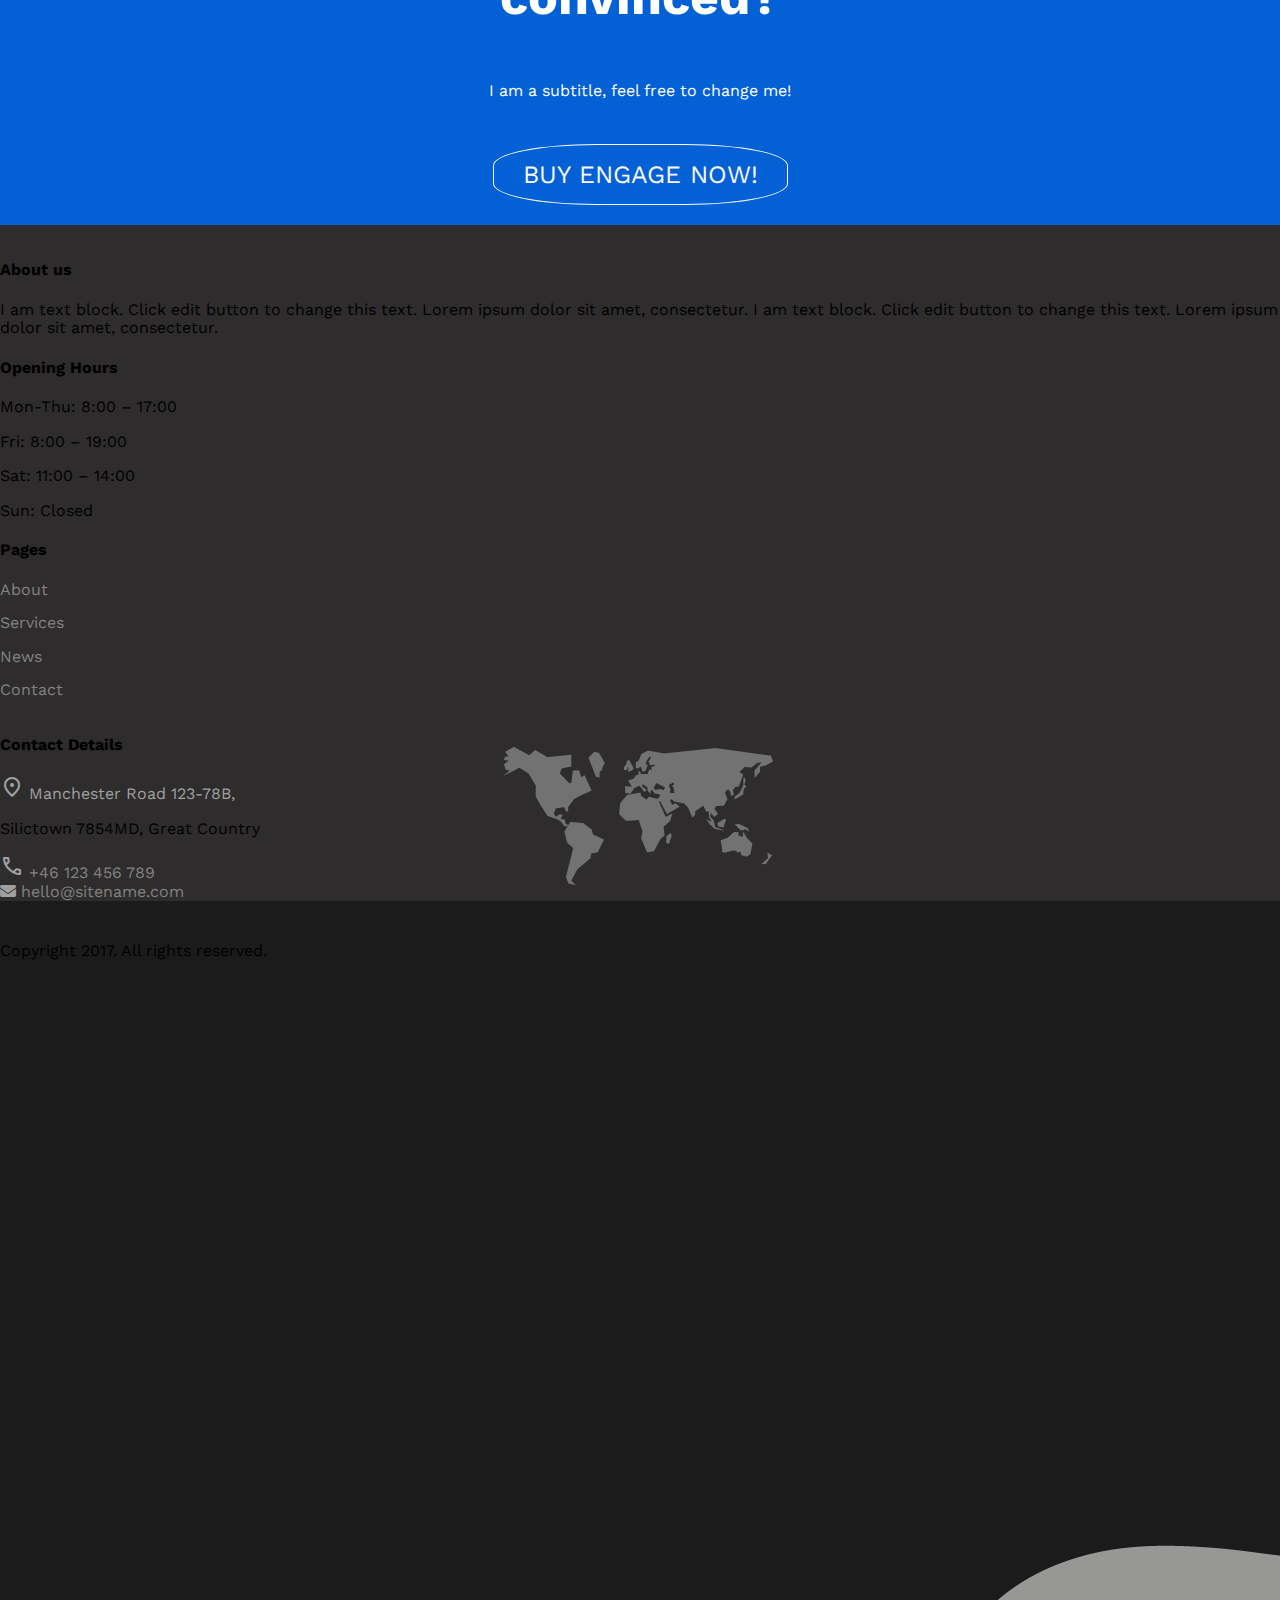
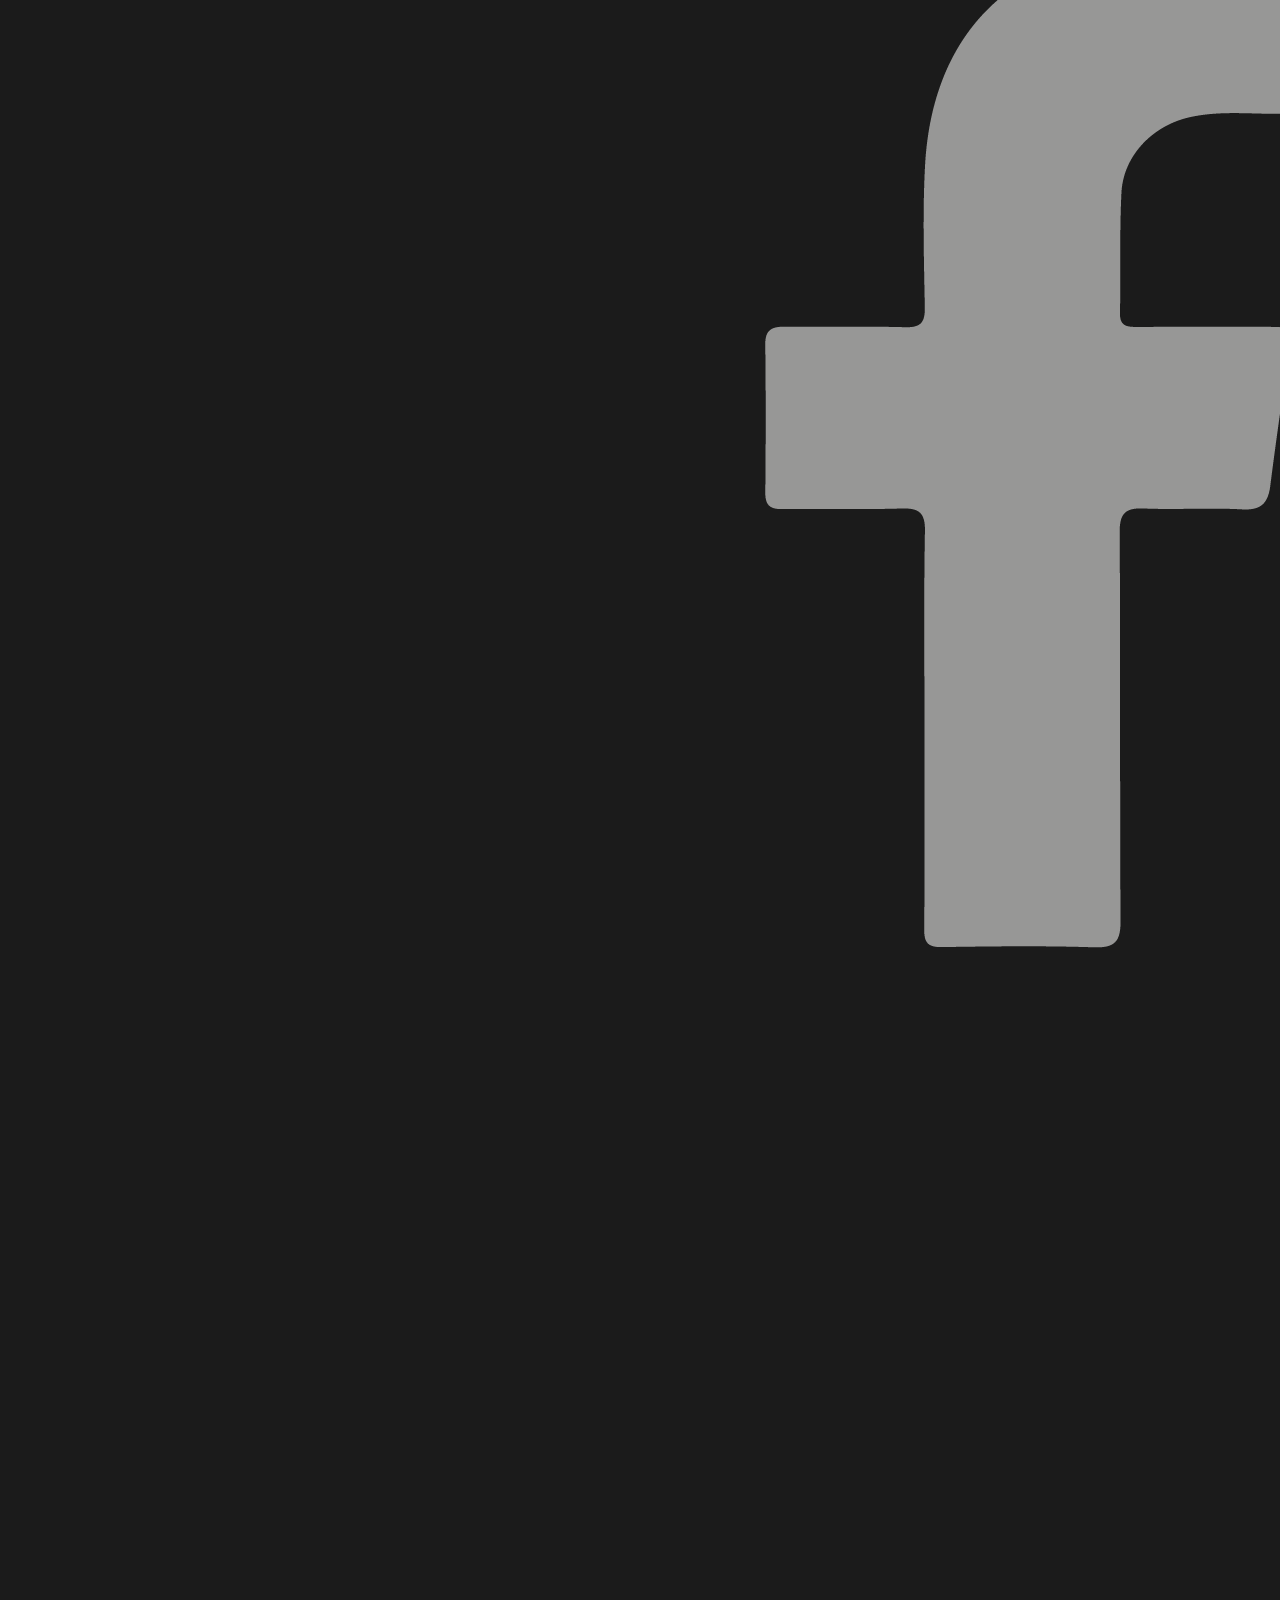
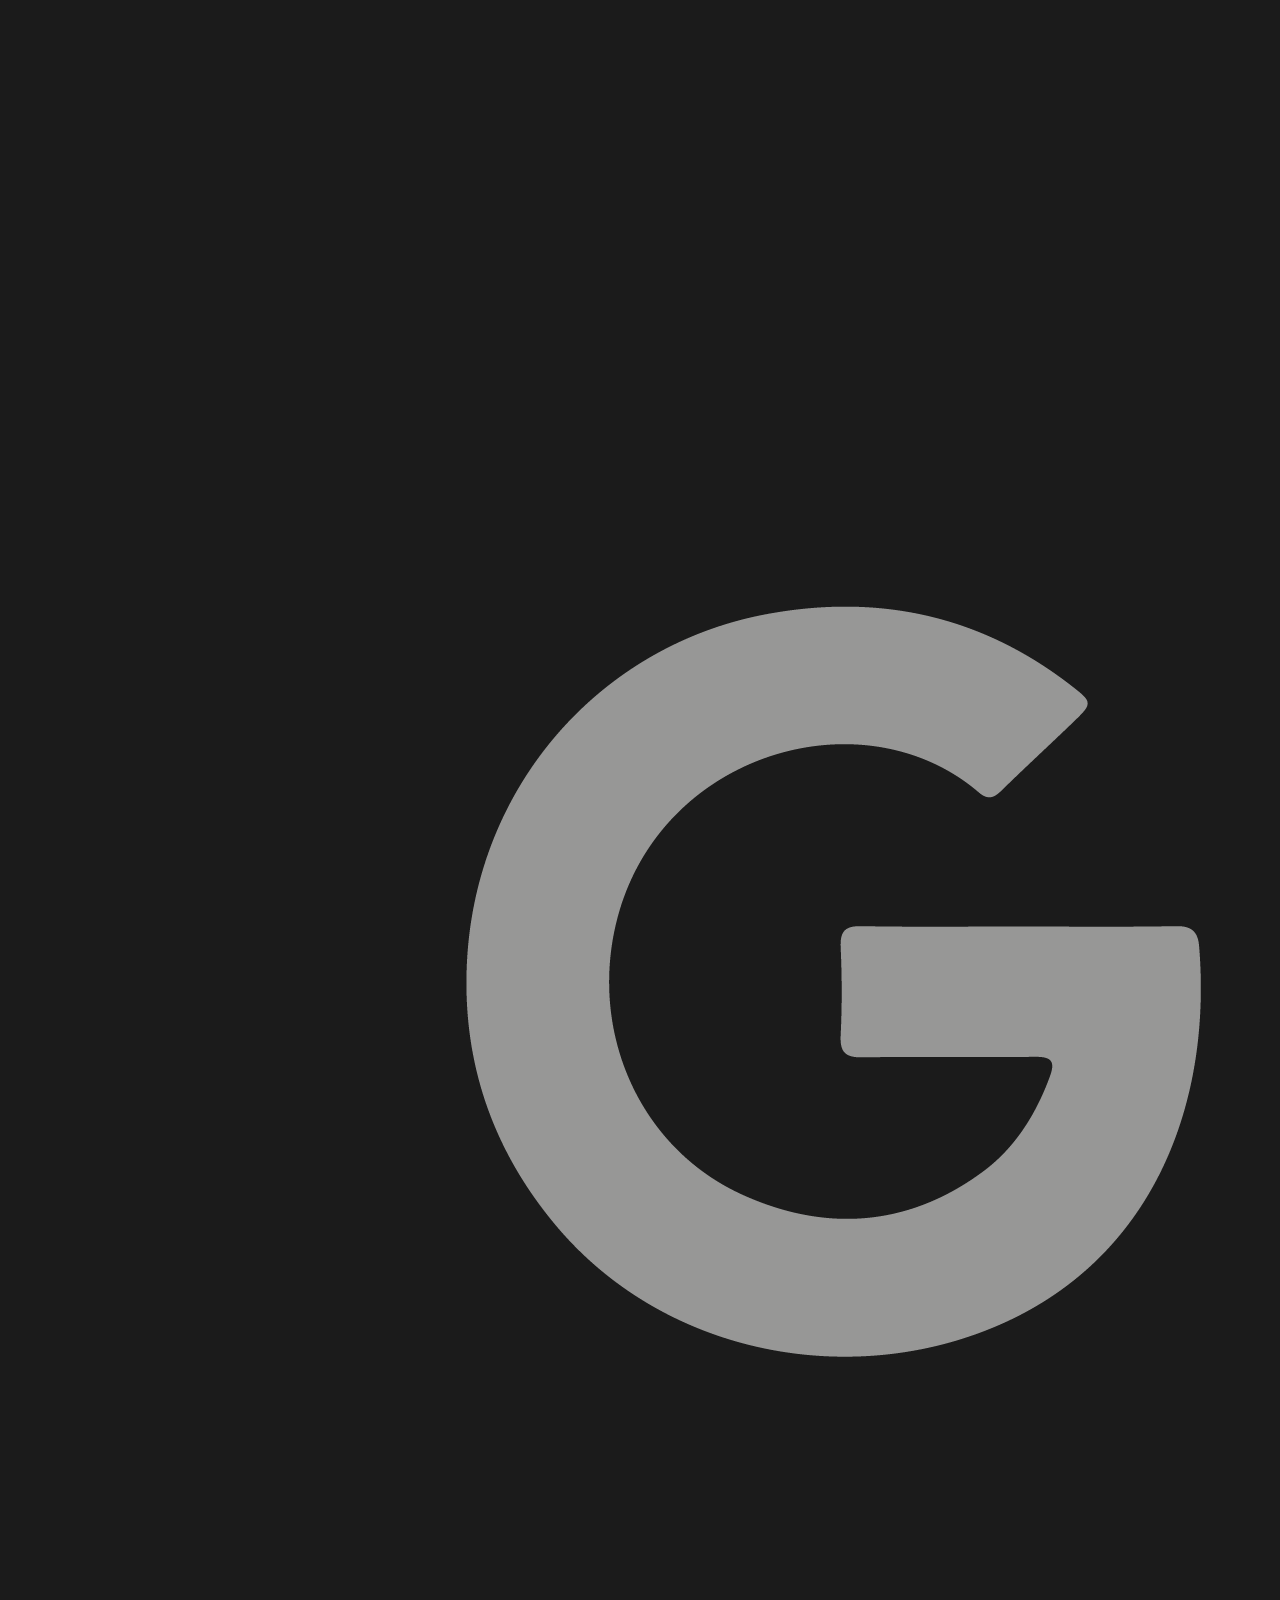
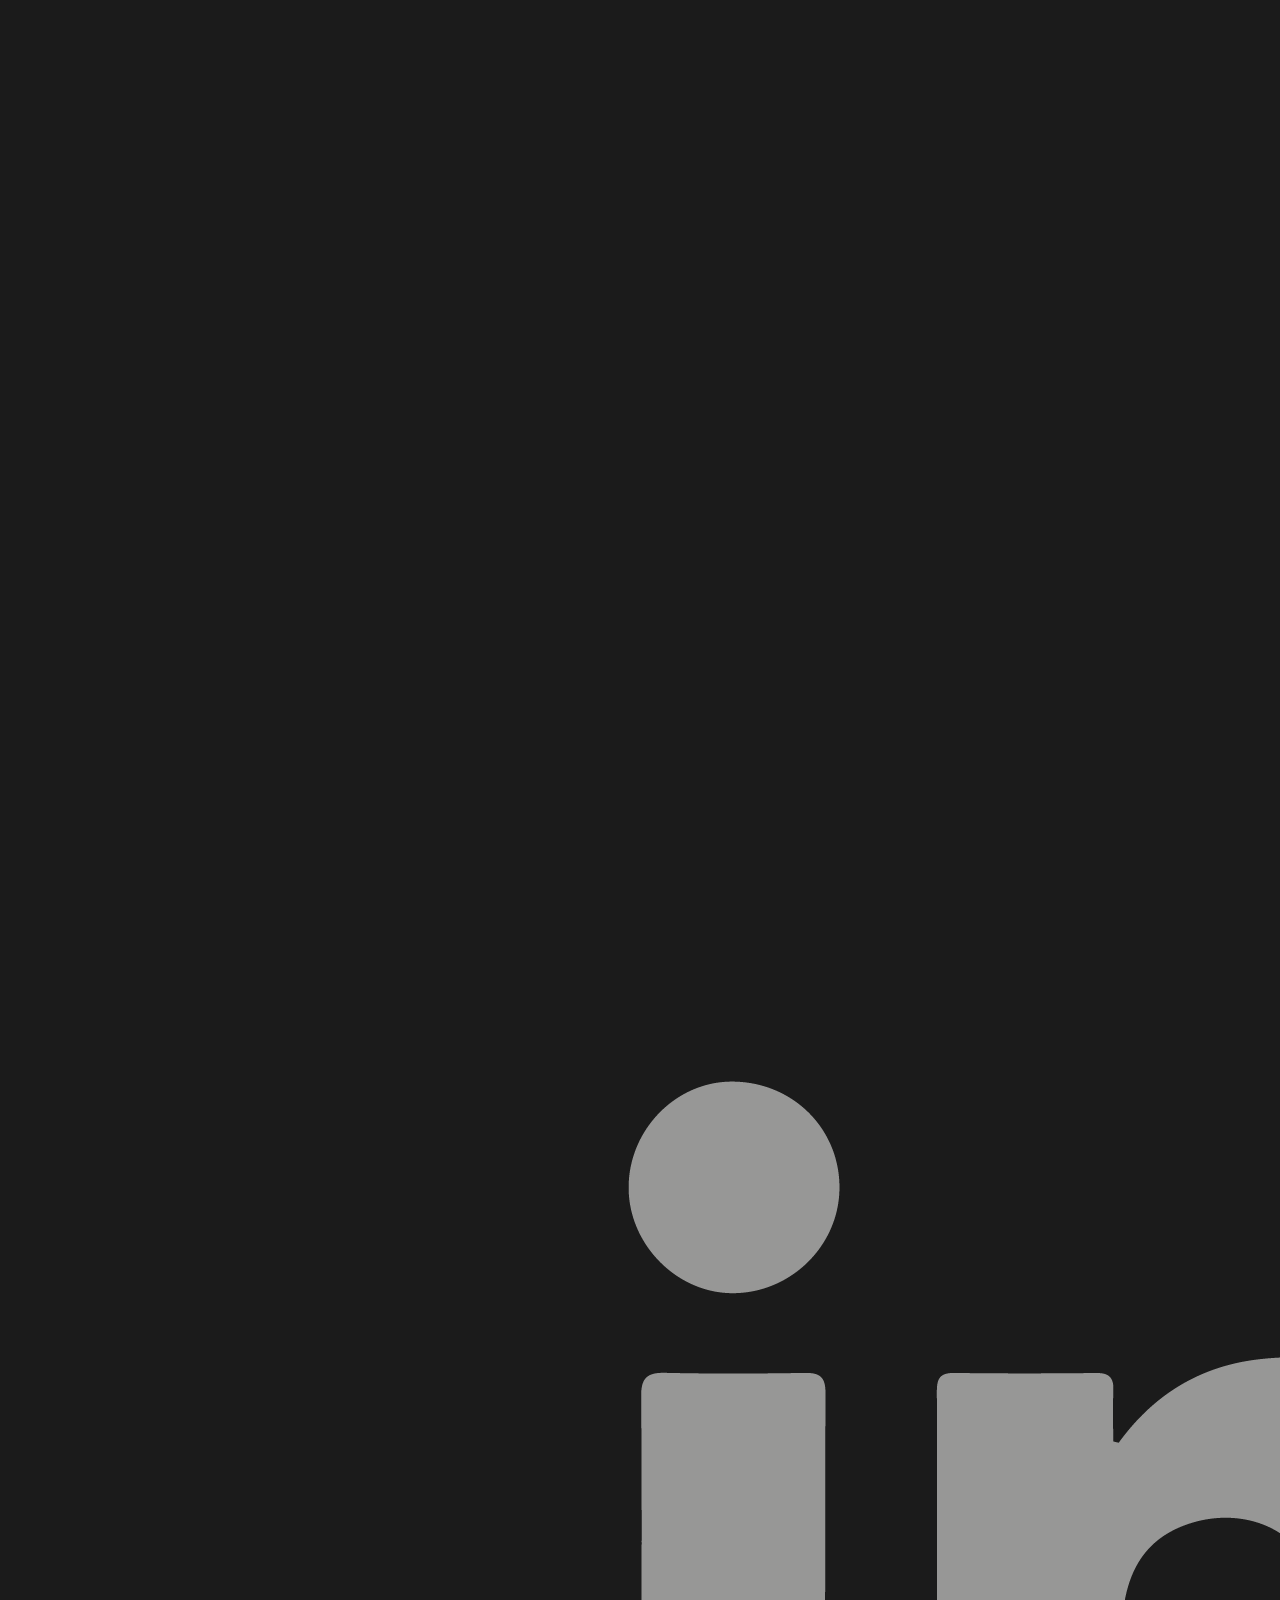
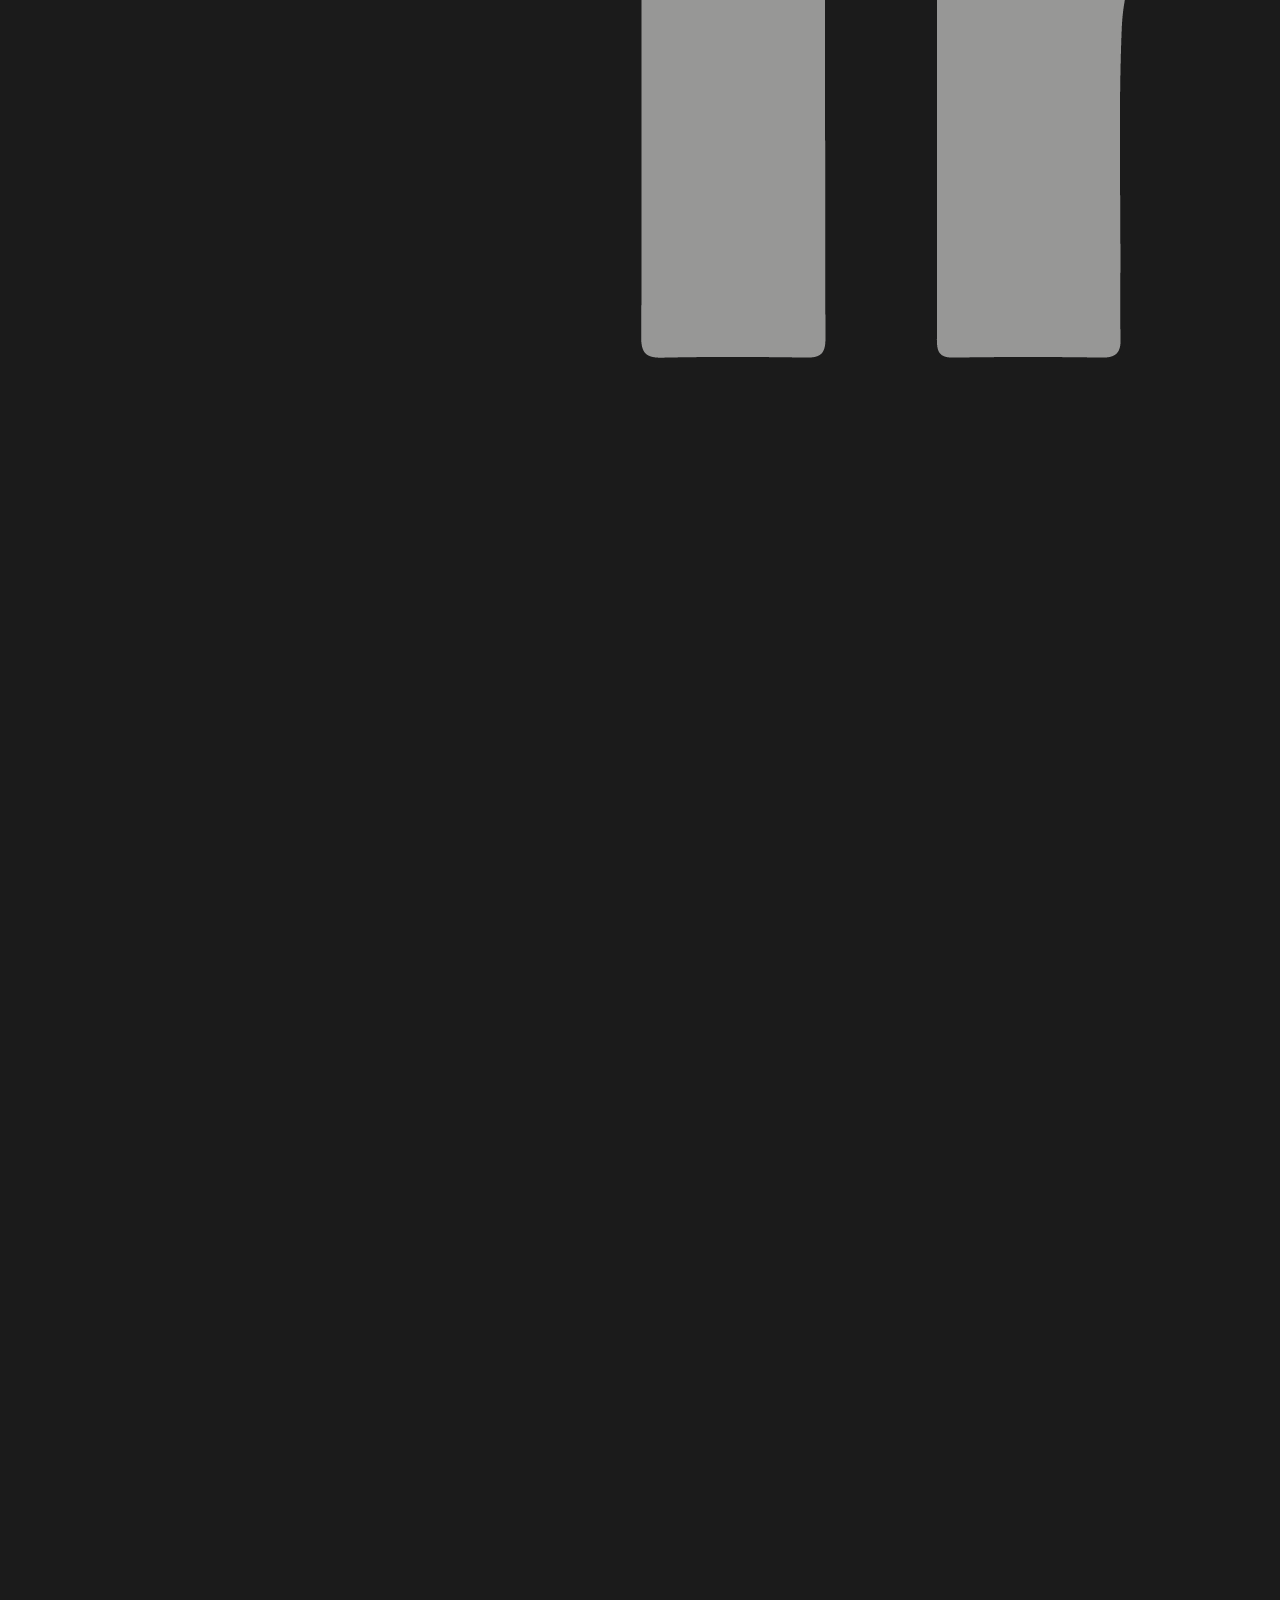
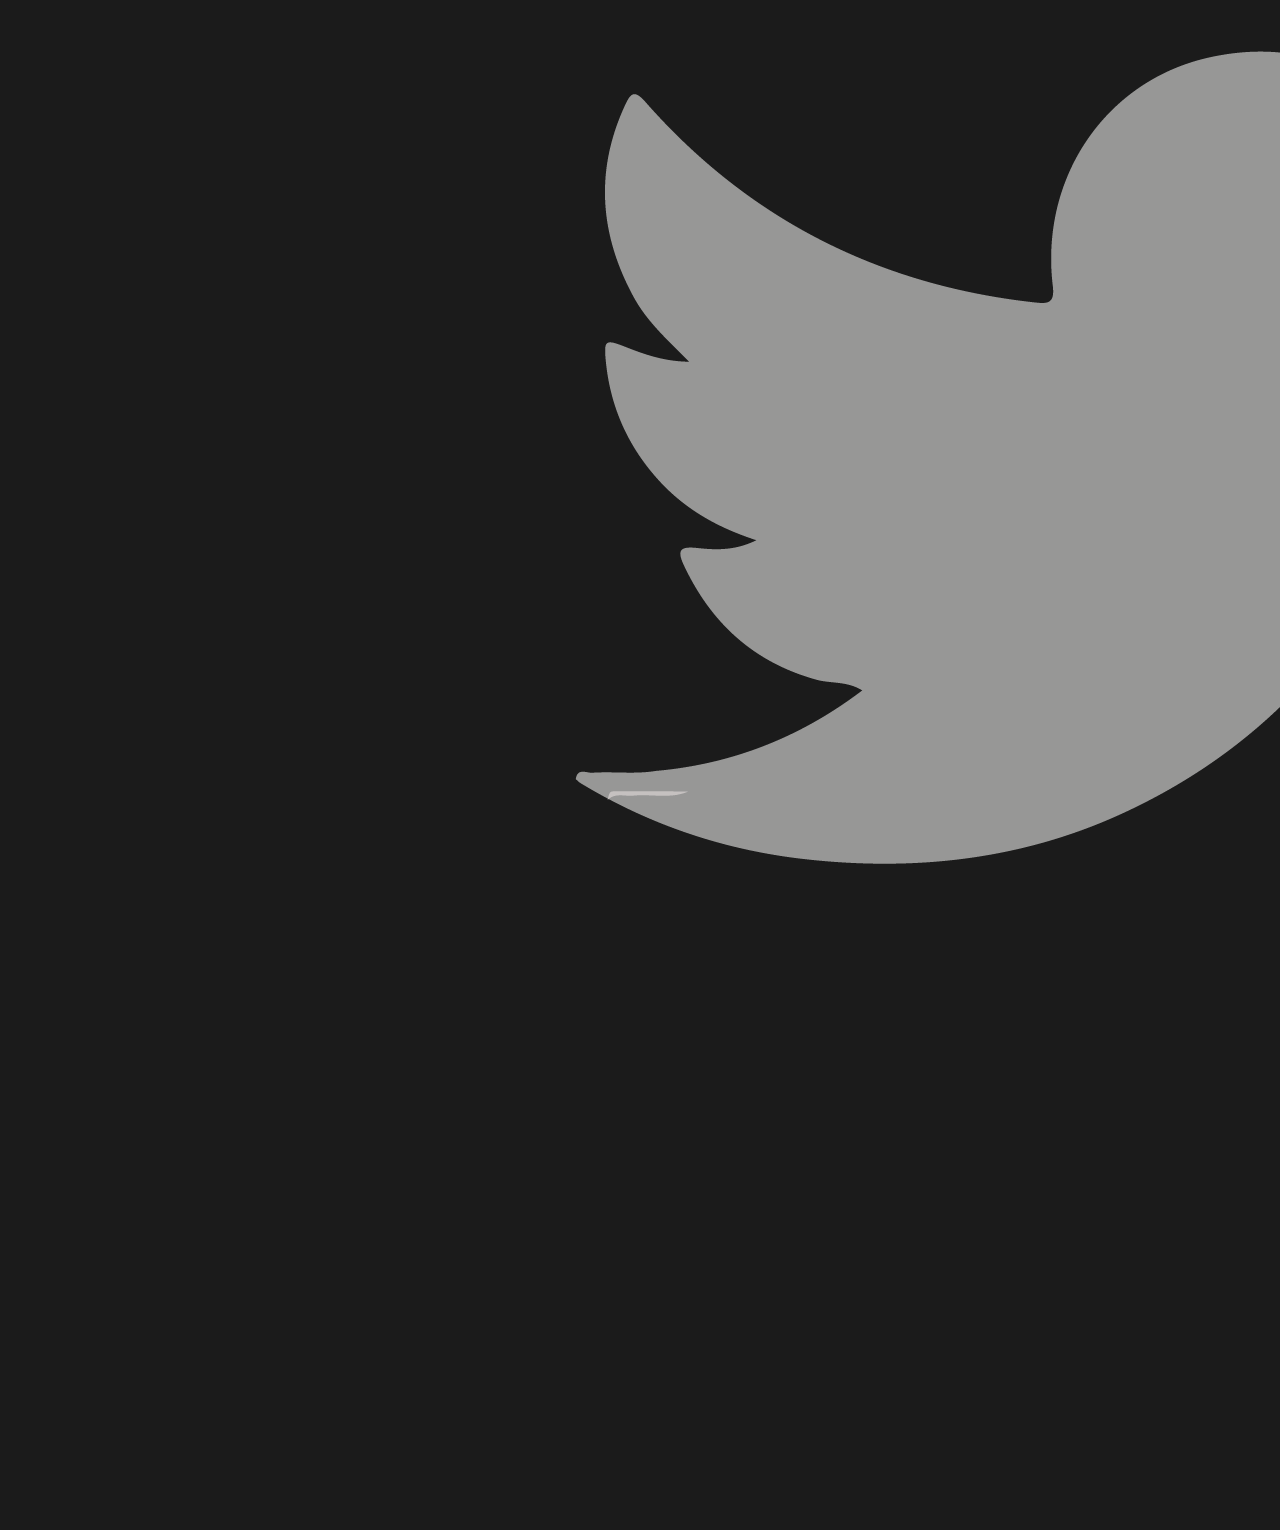
<file: html/SERVICES.html>
<!DOCTYPE html>
<html lang="en">

<head>
    <!-- contents meta about the website like encode , description for website , copyright , author , ...etc -->
    <meta charset="UTF-8" />
    <meta name="viewport" content="width=device-width, initial-scale=1.0" />
    <meta name="description" content="This is our Creative Agency" />
    <meta name="robots" content="index ,follow" />
    <meta name="keywords" content="HTML , CSS , JavaScript" />
    <meta name="author" content="Mahmoud" />
    <meta name="copyright" content="Owned by Multimedia Team except Mohamed Walid (Masochism)" />

    <!-- reset of the website -->
    <link rel="stylesheet" href="../style/normalization.css" />

    <!-- fontawesome file -->
    <link rel="stylesheet" href="../style/all.min.css" />

    <!-- main style sheet file -->
    <link rel="stylesheet" href="../style/main.css" />

    <!-- google icons link -->
    <link rel="stylesheet"
        href="https://fonts.googleapis.com/css2?family=Material+Symbols+Outlined:opsz,wght,FILL,GRAD@24,400,0,0" />

    <!-- font style -->
    <link rel="preconnect" href="https://fonts.googleapis.com" />
    <link rel="preconnect" href="https://fonts.gstatic.com" crossorigin />
    <link
        href="https://fonts.googleapis.com/css2?family=Lato&family=Rubik:ital,wght@1,300&family=Work+Sans&display=swap"
        rel="stylesheet" />

    <title>Engage Creative &#8211; Just another Engage Theme Demos site</title>

    <!-- icon of website beside the title -->
    <link rel="shortcut icon" href="../imgs/cropped-favicon-192x192.png" type="image/x-icon" />
</head>

<body>
    <header>
        <nav>
            <div class="logo">
                <a href="../index.html"><img src="../imgs/logo-dark.png" alt="Agency Logo"></a>
            </div>
            <div class="url">
                <ul>
                    <li><a href="../index.html">HOME</a></li>
                    <li><a href="ABOUT.html">ABOUT</a></li>
                    <li><a href="SERVICES.html">SERVICES</a></li>
                    <li><a href="PRICING.html">PRICING</a></li>
                    <li><a href="OUR-WORK.html">OUR WORK</a></li>
                    <li><a href="NEWS.html">NEWS</a></li>
                    <li><a href="CONTACT.html">CONTACT</a></li>
                </ul>
            </div>
        </nav>
        <div class="intro-services">
            <h1>Services</h1>
            <ul>
                <li><a href="../index.html">Home</a></li>
                <li>/Services</li>
            </ul>
        </div>
    </header>
    <main>
        <section class="section1">
            <div class="powerful-option part1">
                <span class="material-symbols-outlined">
                    instant_mix
                </span>
                <h5>Powerful Options
                </h5>
                <p>Take a full control over all aspects of your theme with our truly extensive Options Panel.</p>
            </div>
            <div class="responsive-design">
                <span class="material-symbols-outlined">
                    tv
                </span>
                <h5>Responsive Design</h5>
                <p>Engage is a fully responsive and retina ready theme that scales well to all mobile devices.</p>
            </div>

            <div class="clients">
                <i class="fa-solid fa-pencil"></i>
                <h5>Satisfied Clients</h5>
                <p>Build any layout you can think of with the most powerful page builder Visual Composer.</p>
            </div>
        </section>

        <section class="Website Design">
            <div class="Website Design-img">
                <img src="../imgs/A4-Paper-PSD-MockUp-4-600x600.jpg" alt="A4 Paper">
            </div>
            <article class="Website Design-article">
                <h3>Website Design</h3>
                <p>We have been operating for over 30 years and are Members of The Federation of Master Builders. We
                    work on projects big and small from small residential extensions to full house and commercial builds
                    and we are registered NHBC house builders.</p>
            </article>
        </section>

        <section class="wordPress-customization">
            <article class="WordPress Customization-article">
                <h3>WordPress Customization</h3>
                <p>We have been operating for over 30 years and are Members of The Federation of Master Builders. We
                    work on projects big and small from small residential extensions to full house and commercial builds
                    and we are registered NHBC house builders.</p>
            </article>
            <div class="wordPress-customization-img">
                <img src="../imgs/tags-600x600.jpg" alt="tags">
            </div>
        </section>

        <section class="logo-design">
            <div class="logo-design-img">
                <img src="../imgs/Photorealistic-Magazine-MockUp-2-full-800x700.jpg"
                    alt="Photorealistic-Magazine-MockUp">
            </div>

            <article class="logo-Design-article">
                <h3>Logo Design</h3>
                <p>We have been operating for over 30 years and are Members of The Federation of Master Builders. We
                    work on projects big and small from small residential extensions to full house and commercial builds
                    and we are registered NHBC house builders.</p>
            </article>
        </section>

        <section class="feeling-convinced">
            <div class="change">
                <h2>Feeling convinced?</h2>
                <p>I am a subtitle, feel free to change me!</p>
                <a href="https://themeforest.net/item/engage-creative-multipurpose-wp-theme/19199913"
                    target="_blank">BUY ENGAGE NOW!</a>
            </div>
        </section>
    </main>
    <footer>
        <div class="part1">
            <div class="About-us">
                <h4>About us</h4>
                <p>I am text block. Click edit button to change this text. Lorem ipsum dolor sit amet, consectetur. I am
                    text block. Click edit button to change this text. Lorem ipsum dolor sit amet, consectetur.</p>
            </div>
            <div class="Opening-Hours">
                <h4>Opening Hours</h4>
                <p>Mon-Thu: 8:00 – 17:00</p>
                <p>Fri: 8:00 – 19:00</p>
                <p>Sat: 11:00 – 14:00</p>
                <p>Sun: Closed</p>
            </div>
            <div class="Pages">
                <h4>Pages</h4>
                <a href="ABOUT.html">About</a>
                <a href="SERVICES.html">Services</a>
                <a href="NEWS.html">News</a>
                <a href="CONTACT.html">Contact</a>
            </div>

            <!-- background image is contact detailes map -->
            <div class="Contact-Details">
                <h4>Contact Details</h4>
                <div class="location">
                    <span class="material-symbols-outlined">
                        location_on
                    </span>
                    <span>Manchester Road 123-78B,</span>
                    <p>Silictown 7854MD, Great Country</p>
                </div>
                <div class="phone">
                    <span class="material-symbols-outlined">
                        call
                    </span>
                    <a href="tel:+46 123 456 789">+46 123 456 789</a>
                </div>
                <div class="mail">
                    <i class="fa-solid fa-envelope"></i>
                    <a href="mailto:hello@sitename.com">hello@sitename.com</a>
                </div>
            </div>
        </div>
        <div class="part2" id="end">
            <p>Copyright 2017. All rights reserved.</p>
            <a href="#end"><img src="../imgs/icons/facebook.png" alt="facebook" /></a>
            <a href="#end"><img src="../imgs/icons/google.png" alt="google" /></a>
            <a href="#end"><img src="../imgs/icons/linkedin.png" alt="linkedin" /></a>
            <a href="#end"><img src="../imgs/icons/twitter.png" alt="twitter" /></a>
        </div>
    </footer>

</body>

</html>
</file>
<file: style/main.css>
/* start of Home page */

/* start global style */

* {
    box-sizing: border-box;
    padding: 0;
}

a {
    text-decoration: none;
}

ul {
    list-style-type: none;
}

body {
    font-family: 'Lato', sans-serif;
    font-family: 'Rubik', sans-serif;
    font-family: 'Work Sans', sans-serif;
    background-color: white;
}

.clr {
    clear: both;
}

/* end of global style */

/* start of header */

.container-header {
    background-image: url("../imgs/agency-2.jpg");
    background-position: center;
    background-repeat: no-repeat;
    background-size: cover;
    /* background-attachment: fixed; */
    min-height: 100vh;
    overflow: auto;
}

.container1 {
    width: 80%;
    background-color: white;
    margin: auto;
}

nav {
    position: fixed;
    left:0%;
    right: 0%;
    background-color: white;
    margin: auto;

}

.logo {
    float: left;
    width: 35%;
}

.logo a img {
    padding-top: 11px;
    width: 45%;
    padding-left: 10px;
}

.url {
    float: right;
    width: 55%;
}

.url ul li {
    display: inline-block;
    padding: 10px;
}

.url ul li a {
    color: grey;
}

.url ul li a:hover {
    color: black;
}

.url ul li .button {
    border-radius: 42%;
    /* background-color:white; */
    background-color: rgb(4, 97, 213);
    padding: 11px 17px;
    color: white;
}

.intro {
    text-align: center;
    padding-top: 17%;
}

.intro h1 {
    font-size: 100px;
    color: white;
}

.intro p {
    font-size: 25px;
    color: white;
    margin-top: 7px;
}

.intro a {
    color: black;
    display: inline-block;
    border-radius: 35%;
    border: 1px solid rgba( 255 ,255, 255 ,0.1);
    padding: 17px 29px;
    background-color:white;
    margin-left: 7px;
}

.intro .second-btn {
    background-color: rgb(4, 97, 213);
    color: white;
}

/* end of header */

/* start section1 */
.section1 {
    background-color: white;
}

.container2 {
    width: 80%;
    margin: 50px auto;
    overflow: auto;
}

.dis-float {
    float: left;
    width: 33.333%;
    padding: 10px 50px;
}

.font-light p {
    color: rgb(160 160 160);
}

/* end of section1 */

/* start of section2 */
.section2 {
    background-color: rgb();
}

.section2 a {
    display: block;
    width: fit-content;
    margin: auto;
    color: white;
    border: 1px solid grey;
    border-radius: 39%;
    background-color:  rgb(4, 97, 213);
    padding: 18px 39px;
} 

.first-h2 {
text-align: center;
margin: auto;
}

.first-h2 p {
    width: 50%;
    margin: auto;
}

.first-h2-imgs {
    width: 80%;
    margin: auto;
    overflow: auto;
}

.img-width {
    width: 33.333%;
    float: left;
}

.img-width img {
    width: 100%;
}

/* end of section2 */

/* start of section3 */
.section3 {
    background-color: #1B1B1B;
}

.container3 {
    width: 80%;
    margin: auto;
}

.container3-inner {
    margin-top: 15px;
}

.section3 i {
    color: rgb(4, 97, 213);
   font-size: 45px;
   /* display: block;
   width: fit-content;
   text-align: center; */
}

.comment-section3 {
    width: fit-content;
    /* text-align: center; */
    margin: auto;
    padding:50px;
}


.section3-float {
    float: left;
    width: 25%;
}

.section3-float p {
    color:RGBA(255, 255, 255, 0.5);
}

.section3-float .name {
    color: white;
}

/* end of section3 */

/* start of section4 */

.section4 {
    min-height: 100vh;
    padding: 8%;
    background-color: #f8f8f8;
}

.section4 h2 {
    text-align: center;
    overflow: auto;
    padding: 15px;
}

.container4 {
    width: 80%;
    margin: 25px auto;
}

.dis-article-section4 {
    width: 30.333%;
    float: left;
    padding: 35px;
    border: 1px solid transparent;
    margin-left: 1%;
    /* margin-left: 15px; */
    background-color: white;
}

.dis-article-section4 h5 a {
    color: black;
}

.dis-article-section4 p , a {
    color: rgb(130 130 130);
}

.dis-article-section4 h5 a:hover {
    color: rgb(4, 97, 213);
}

.dis-article-section4  a:hover {
    color: rgb(4, 97, 213);
}

/* end of section4 */

/* start of section5 */

.container5 {
    overflow: auto;
    width: 80%;
    margin: 15px auto 0;
    padding: 50px;
}

.franchise {
    float: left;
    width: 20%;
    padding: 15px;
}

/* end of section5 */

/* start of section6 */

.feeling-convinced {
    background-color: rgb(4, 97, 213);
    min-height: 35vh;
    padding-top: 5%;
}

.feeling-convinced h2 {
    padding-bottom: 15px;
    color: white;
    font-size: 50px;
}

.change {
    width: 25%;
    margin: auto;
    text-align: center;
    padding-bottom: 35px;
}

.change a {
    border: 1px solid white;
    border-radius: 35%;
    padding: 15px 29px;
    color: #f8f8f8;
    font-size: 25px;
    margin-bottom: 35px;

}
.change p {
    padding-bottom: 45px;
    color: white;
}

.change a:hover {
    background-color: white;
    color: #1B1B1B;
}

/* end of section6 */

/* start of footer part1 */

.part1 {
    background-color: #2e2c2c;
   padding-top: 15px;
    min-height: 45vh;
}

.container1-footer {
    width: 80%;
    overflow: auto;
    margin: 15px auto;
    background-color: #2e2c2c;
}

.Contact-Details {
    background-image: url("../imgs/contact-details-map.png");
    background-position: center;
    /* background-size: cover; */
    /* background-attachment: fixed; */
    background-repeat: no-repeat;
}
.part1-1 {
    width: 25%;
    float: left;
    padding: 15px;
    
}

.part1-1 h4 {
    color: white;
}

.part1-1 p , span ,i {
    color: rgb(160 160 160);
}

.Pages a {
    display: block;
    padding-bottom: 15px;
}

.moving1 {
    padding-left: 25px;
}

.moving2 {
    padding-left: 5px;
    padding-top: 15px;
}

/* end of footer part1 */

.part2 { 
    background-color: #1B1B1B;
    min-height: 21vh;
    padding-top: 25px;
}

.container2-footer {
    overflow: auto;
    width: 80%;
    margin: 15px auto;
}

.container2-footer p {
    width: 50%;
    color:rgb(160 160 160);
    float: left;
}

.url-footer a {
    border: 2px solid transparent;
    border-radius: 50%;
    padding: 3px;
}

.url-footer a img {
    width: 5%;
    vertical-align: middle;
}

.url-footer  {
    text-align: right;
    width: 50%;
    float: right;
    padding-top: 15px;
}

.fb:hover {
    background-color: rgb(43, 43, 138);
}

.go:hover {
    background-color: rgb(209, 55, 55);
}

.linked:hover {
    background-color: rgb(42, 42, 237);
}

.twit:hover {
    background-color: rgb(83, 83, 243);
}

/* end of Home page */

/* start of pricing page */

/* start of intro-pricing */

.intro-pricing {
    text-align: center;
    margin: 17px auto;
    padding-top: 15%;
    padding-bottom: 50px;
}

.intro-pricing ul li {
    display: inline-block;
    font-size: larger;
}

.intro-pricing h1 {
    font-size: 50px;
    font-weight: bolder;
}

.intro-pricing ul {
    padding-left: 5px;
}

/* end of intro-pricing */

.pricing {
    background-color:rgb(247, 247, 247);

}

.special-bg-classic {
    background-color: rgb(68, 68, 236);
    padding-top: 17px;
}

.specail-pricing1 {
    padding-top: 17px;
}

.container-pricing {
    width: 90%;
    margin: 17px auto;
    overflow: auto;
    min-height: 110vh;
    padding-top: 7%;
}

.pricing-float {
    width: 26.333%;
    float: left;
    background-color: white;
    padding-bottom: 50px;
    text-align: center;
    margin-top: 50px;
    margin-left: 3%;
}

.pricing-float a {
    border: 1px solid transparent;
    border-radius: 43%;
    background-color: RGB(255, 255, 255);
    padding: 17px 25px;
    color: #1B1B1B;

}
.pricing-float h4 {
    font-size: x-large;
}

.pricing-float h5 {
    font-size: xx-large;
    padding-top: 1px;
    margin: 2px;
}

.pad li {
    padding-top: 17px;
    padding-bottom: 21px;
    font-size: smaller;
}

.pad li i {
    font-size: xx-small;
    /* padding-left: 15px; */
}

.pad li span {
    padding-left: 9px;
}

.classic .specail-btn {
    color: white;
    background-color: rgb(42, 42, 237);
}

.line {
    min-height: 2px;
    width: 100%;
    background-color: antiquewhite;
}
</file>
<file: style/normalization.css>
/*! normalize.css v8.0.1 | MIT License | github.com/necolas/normalize.css */

/* Document
   ========================================================================== */

/**
 * 1. Correct the line height in all browsers.
 * 2. Prevent adjustments of font size after orientation changes in iOS.
 */

 html {
    line-height: 1.15; /* 1 */
    -webkit-text-size-adjust: 100%; /* 2 */
  }
  
  /* Sections
     ========================================================================== */
  
  /**
   * Remove the margin in all browsers.
   */
  
  body {
    margin: 0;
  }
  
  /**
   * Render the `main` element consistently in IE.
   */
  
  main {
    display: block;
  }
  
  /**
   * Correct the font size and margin on `h1` elements within `section` and
   * `article` contexts in Chrome, Firefox, and Safari.
   */
  
  h1 {
    font-size: 2em;
    margin: 0.67em 0;
  }
  
  /* Grouping content
     ========================================================================== */
  
  /**
   * 1. Add the correct box sizing in Firefox.
   * 2. Show the overflow in Edge and IE.
   */
  
  hr {
    box-sizing: content-box; /* 1 */
    height: 0; /* 1 */
    overflow: visible; /* 2 */
  }
  
  /**
   * 1. Correct the inheritance and scaling of font size in all browsers.
   * 2. Correct the odd `em` font sizing in all browsers.
   */
  
  pre {
    font-family: monospace, monospace; /* 1 */
    font-size: 1em; /* 2 */
  }
  
  /* Text-level semantics
     ========================================================================== */
  
  /**
   * Remove the gray background on active links in IE 10.
   */
  
  a {
    background-color: transparent;
  }
  
  /**
   * 1. Remove the bottom border in Chrome 57-
   * 2. Add the correct text decoration in Chrome, Edge, IE, Opera, and Safari.
   */
  
  abbr[title] {
    border-bottom: none; /* 1 */
    text-decoration: underline; /* 2 */
    text-decoration: underline dotted; /* 2 */
  }
  
  /**
   * Add the correct font weight in Chrome, Edge, and Safari.
   */
  
  b,
  strong {
    font-weight: bolder;
  }
  
  /**
   * 1. Correct the inheritance and scaling of font size in all browsers.
   * 2. Correct the odd `em` font sizing in all browsers.
   */
  
  code,
  kbd,
  samp {
    font-family: monospace, monospace; /* 1 */
    font-size: 1em; /* 2 */
  }
  
  /**
   * Add the correct font size in all browsers.
   */
  
  small {
    font-size: 80%;
  }
  
  /**
   * Prevent `sub` and `sup` elements from affecting the line height in
   * all browsers.
   */
  
  sub,
  sup {
    font-size: 75%;
    line-height: 0;
    position: relative;
    vertical-align: baseline;
  }
  
  sub {
    bottom: -0.25em;
  }
  
  sup {
    top: -0.5em;
  }
  
  /* Embedded content
     ========================================================================== */
  
  /**
   * Remove the border on images inside links in IE 10.
   */
  
  img {
    border-style: none;
  }
  
  /* Forms
     ========================================================================== */
  
  /**
   * 1. Change the font styles in all browsers.
   * 2. Remove the margin in Firefox and Safari.
   */
  
  button,
  input,
  optgroup,
  select,
  textarea {
    font-family: inherit; /* 1 */
    font-size: 100%; /* 1 */
    line-height: 1.15; /* 1 */
    margin: 0; /* 2 */
  }
  
  /**
   * Show the overflow in IE.
   * 1. Show the overflow in Edge.
   */
  
  button,
  input { /* 1 */
    overflow: visible;
  }
  
  /**
   * Remove the inheritance of text transform in Edge, Firefox, and IE.
   * 1. Remove the inheritance of text transform in Firefox.
   */
  
  button,
  select { /* 1 */
    text-transform: none;
  }
  
  /**
   * Correct the inability to style clickable types in iOS and Safari.
   */
  
  button,
  [type="button"],
  [type="reset"],
  [type="submit"] {
    -webkit-appearance: button;
  }
  
  /**
   * Remove the inner border and padding in Firefox.
   */
  
  button::-moz-focus-inner,
  [type="button"]::-moz-focus-inner,
  [type="reset"]::-moz-focus-inner,
  [type="submit"]::-moz-focus-inner {
    border-style: none;
    padding: 0;
  }
  
  /**
   * Restore the focus styles unset by the previous rule.
   */
  
  button:-moz-focusring,
  [type="button"]:-moz-focusring,
  [type="reset"]:-moz-focusring,
  [type="submit"]:-moz-focusring {
    outline: 1px dotted ButtonText;
  }
  
  /**
   * Correct the padding in Firefox.
   */
  
  fieldset {
    padding: 0.35em 0.75em 0.625em;
  }
  
  /**
   * 1. Correct the text wrapping in Edge and IE.
   * 2. Correct the color inheritance from `fieldset` elements in IE.
   * 3. Remove the padding so developers are not caught out when they zero out
   *    `fieldset` elements in all browsers.
   */
  
  legend {
    box-sizing: border-box; /* 1 */
    color: inherit; /* 2 */
    display: table; /* 1 */
    max-width: 100%; /* 1 */
    padding: 0; /* 3 */
    white-space: normal; /* 1 */
  }
  
  /**
   * Add the correct vertical alignment in Chrome, Firefox, and Opera.
   */
  
  progress {
    vertical-align: baseline;
  }
  
  /**
   * Remove the default vertical scrollbar in IE 10+.
   */
  
  textarea {
    overflow: auto;
  }
  
  /**
   * 1. Add the correct box sizing in IE 10.
   * 2. Remove the padding in IE 10.
   */
  
  [type="checkbox"],
  [type="radio"] {
    box-sizing: border-box; /* 1 */
    padding: 0; /* 2 */
  }
  
  /**
   * Correct the cursor style of increment and decrement buttons in Chrome.
   */
  
  [type="number"]::-webkit-inner-spin-button,
  [type="number"]::-webkit-outer-spin-button {
    height: auto;
  }
  
  /**
   * 1. Correct the odd appearance in Chrome and Safari.
   * 2. Correct the outline style in Safari.
   */
  
  [type="search"] {
    -webkit-appearance: textfield; /* 1 */
    outline-offset: -2px; /* 2 */
  }
  
  /**
   * Remove the inner padding in Chrome and Safari on macOS.
   */
  
  [type="search"]::-webkit-search-decoration {
    -webkit-appearance: none;
  }
  
  /**
   * 1. Correct the inability to style clickable types in iOS and Safari.
   * 2. Change font properties to `inherit` in Safari.
   */
  
  ::-webkit-file-upload-button {
    -webkit-appearance: button; /* 1 */
    font: inherit; /* 2 */
  }
  
  /* Interactive
     ========================================================================== */
  
  /*
   * Add the correct display in Edge, IE 10+, and Firefox.
   */
  
  details {
    display: block;
  }
  
  /*
   * Add the correct display in all browsers.
   */
  
  summary {
    display: list-item;
  }
  
  /* Misc
     ========================================================================== */
  
  /**
   * Add the correct display in IE 10+.
   */
  
  template {
    display: none;
  }
  
  /**
   * Add the correct display in IE 10.
   */
  
  [hidden] {
    display: none;
  }
</file>
